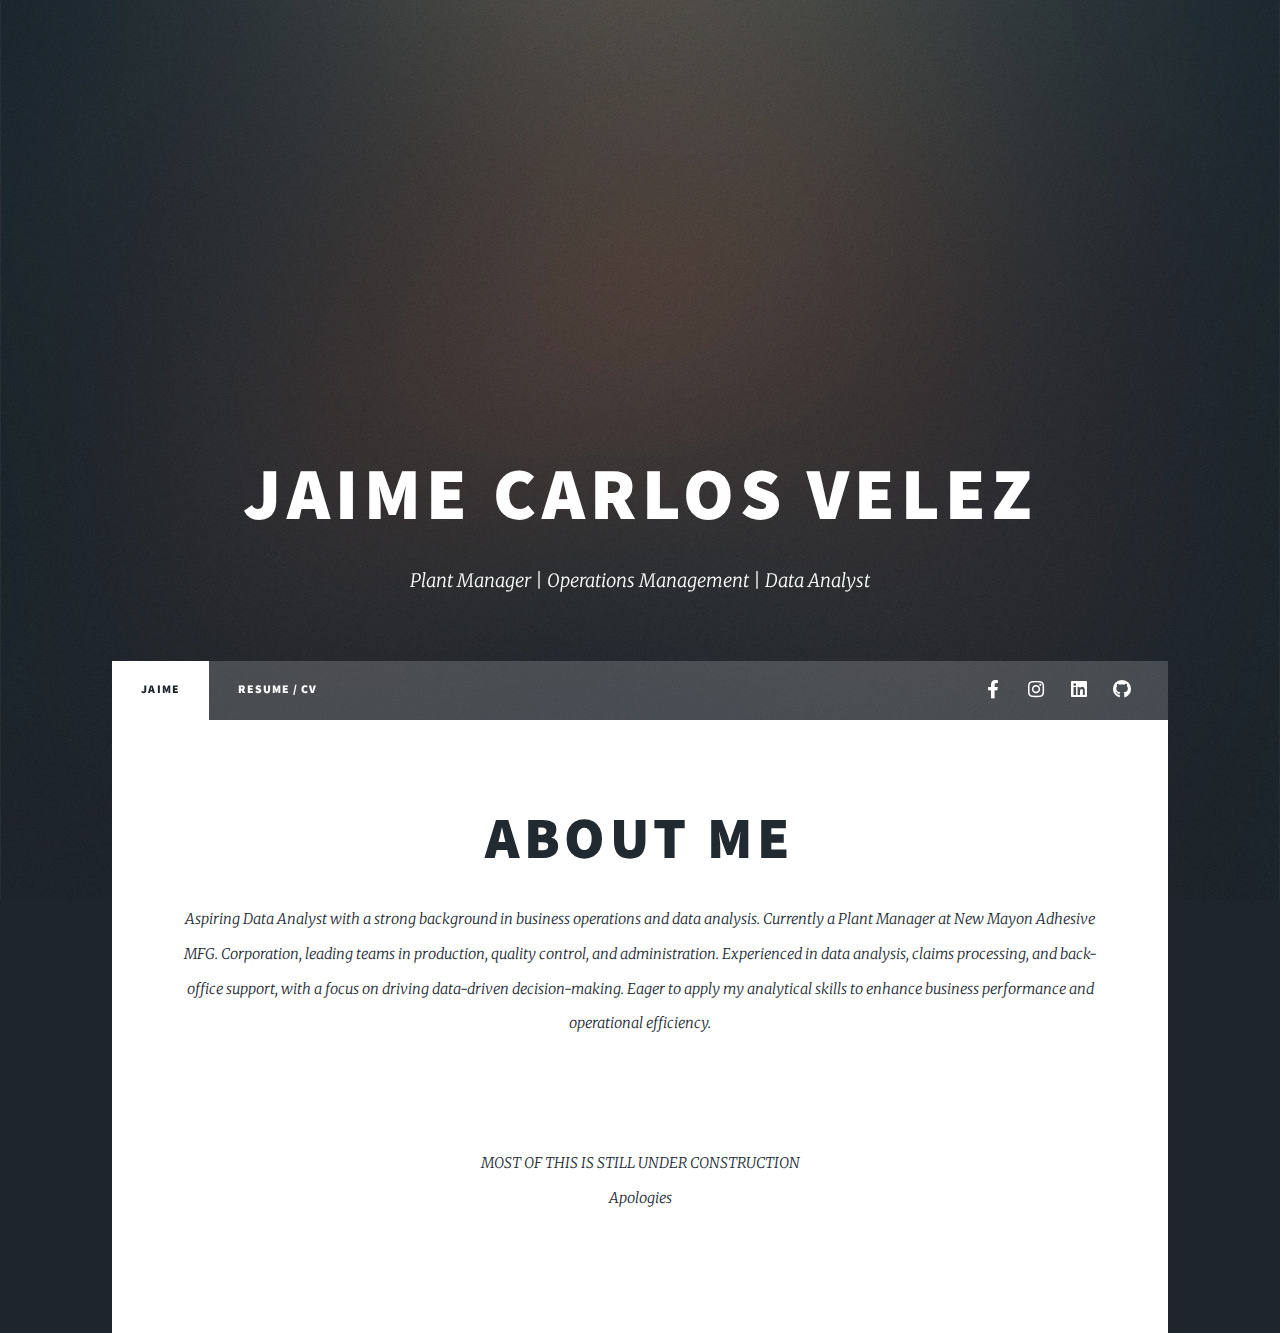
<file: index.html>
<!DOCTYPE HTML>
<!--
	Massively by HTML5 UP
	html5up.net | @ajlkn
	Free for personal and commercial use under the CCA 3.0 license (html5up.net/license)
-->
<html>
	<head>
		<title>VLZ.JC</title>
		<meta charset="utf-8" />
		<meta name="viewport" content="width=device-width, initial-scale=1, user-scalable=no" />
		<link rel="stylesheet" href="assets/css/main.css" />
		<noscript><link rel="stylesheet" href="assets/css/noscript.css" /></noscript>
	</head>
	<body class="is-preload">

		<!-- Wrapper -->
			<div id="wrapper" class="fade-in">
				<!-- Intro -->
					<div id="intro">
						<h1>Jaime Carlos Velez</h1>
						<p>Plant Manager | Operations Management | Data Analyst		
					</div>

				<!-- Header -->
					<header id="header">
						<a href="index.html" class="logo">VLZ.JC</a>
					</header>

				<!-- Nav -->
					<nav id="nav">
						<ul class="links">
							<li class="active"><a href="index.html">Jaime</a></li>
							<li><a href="resume.html">Resume / CV</a></li>
						</ul>
						<ul class="icons">
							<li><a href="https://www.facebook.com/vlzjaime/" target="_blank"class="icon brands fa-facebook-f"><span class="label">Facebook</span></a></li>
							<li><a href="https://www.instagram.com/vlz.jc/" target="_blank"class="icon brands fa-instagram"><span class="label">Instagram</span></a></li>
							<li><a href="https://www.linkedin.com/in/velezjc/" target="_blank"class="icon brands fa-linkedin"><span class="label">LinkedIn</span></a></li>
							<li><a href="https://github.com/vlzjc" target="_blank"class="icon brands fa-github"><span class="label">GitHub</span></a></li>
							</ul>
					</nav>
				<!-- Main -->
					<div id="main">

						<!-- Featured Post -->
							<article class="post featured">
								<header class="major">
									<h2><a href="#">ABOUT ME</a></h2>
									<p>Aspiring Data Analyst with a strong background in business operations and data analysis. Currently a Plant Manager at New Mayon Adhesive MFG. Corporation, leading teams in production, quality control, and administration. Experienced in data analysis, claims processing, and back-office support, with a focus on driving data-driven decision-making. Eager to apply my analytical skills to enhance business performance and operational efficiency.</br></br></br></br> MOST OF THIS IS STILL UNDER CONSTRUCTION</br>Apologies</p>
								</header>

			</div>

		<!-- Scripts -->
			<script src="assets/js/jquery.min.js"></script>
			<script src="assets/js/jquery.scrollex.min.js"></script>
			<script src="assets/js/jquery.scrolly.min.js"></script>
			<script src="assets/js/browser.min.js"></script>
			<script src="assets/js/breakpoints.min.js"></script>
			<script src="assets/js/util.js"></script>
			<script src="assets/js/main.js"></script>

	</body>
</html>
</file>
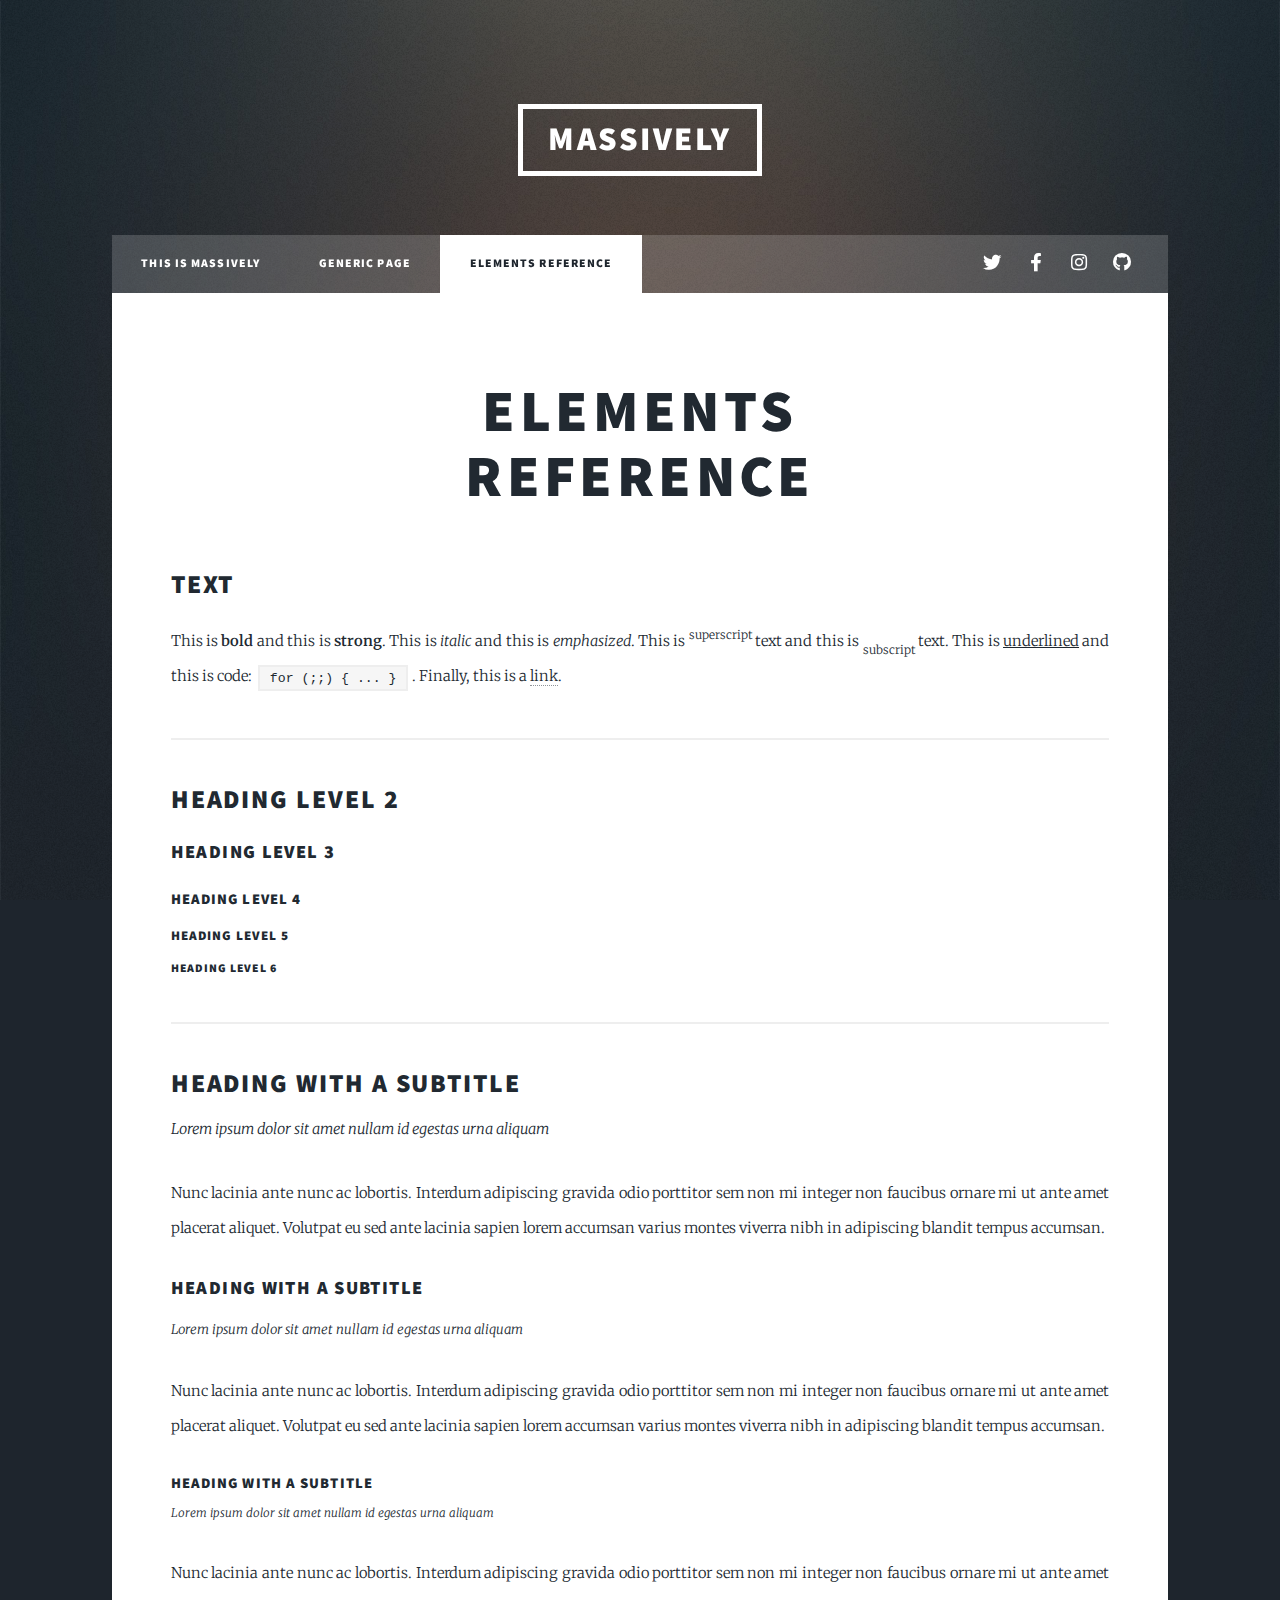
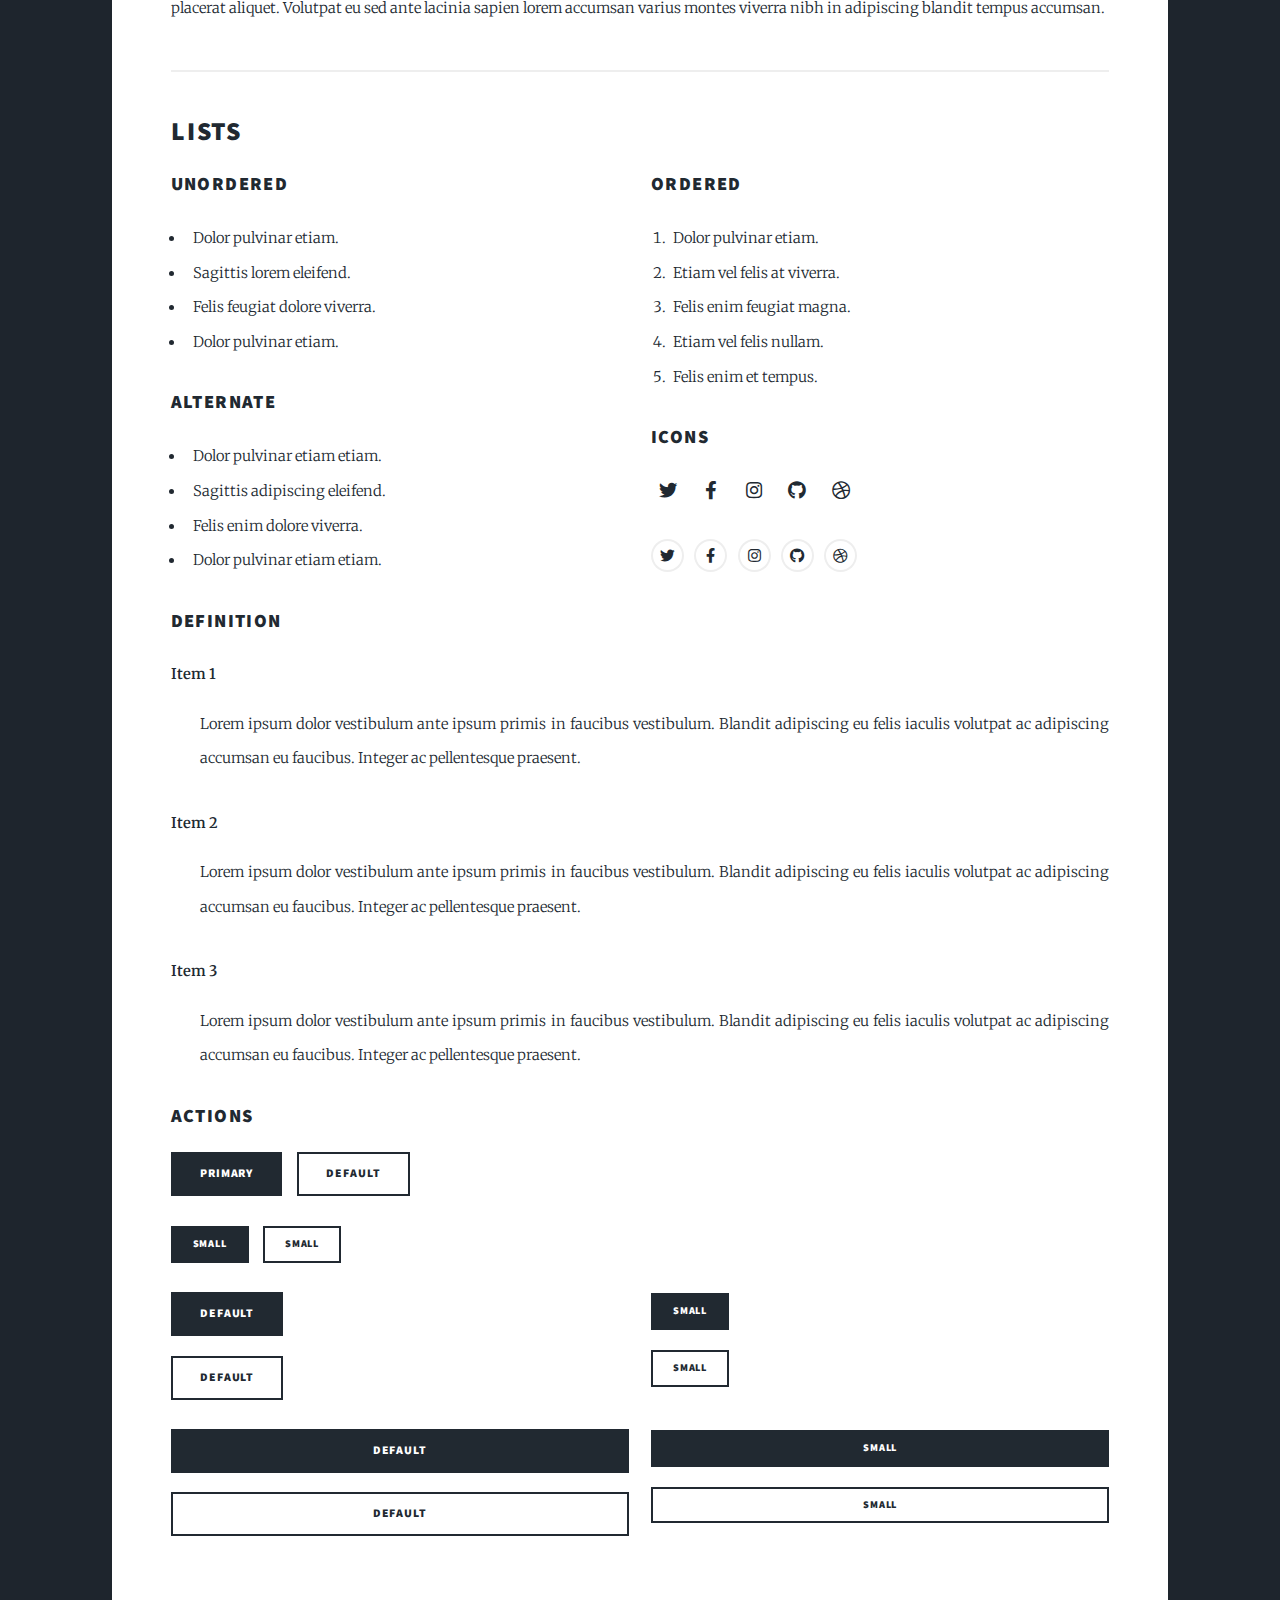
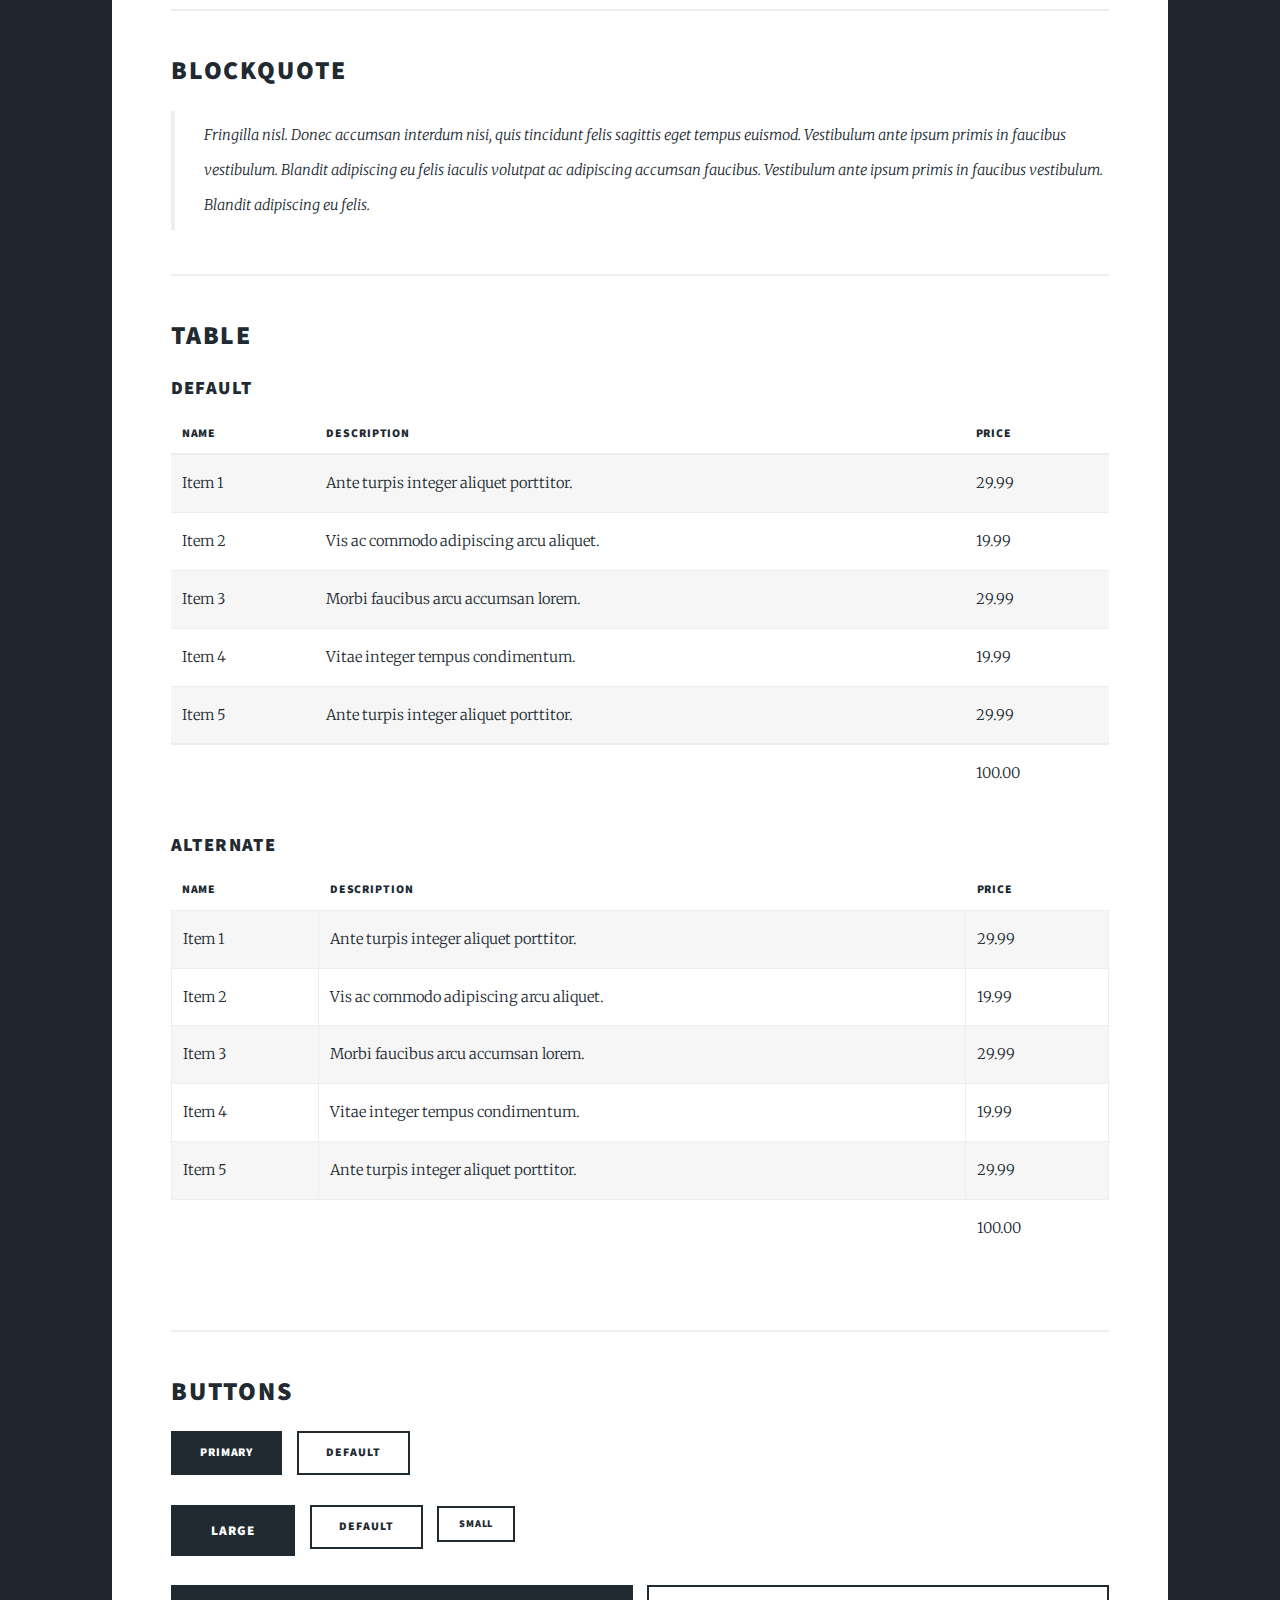
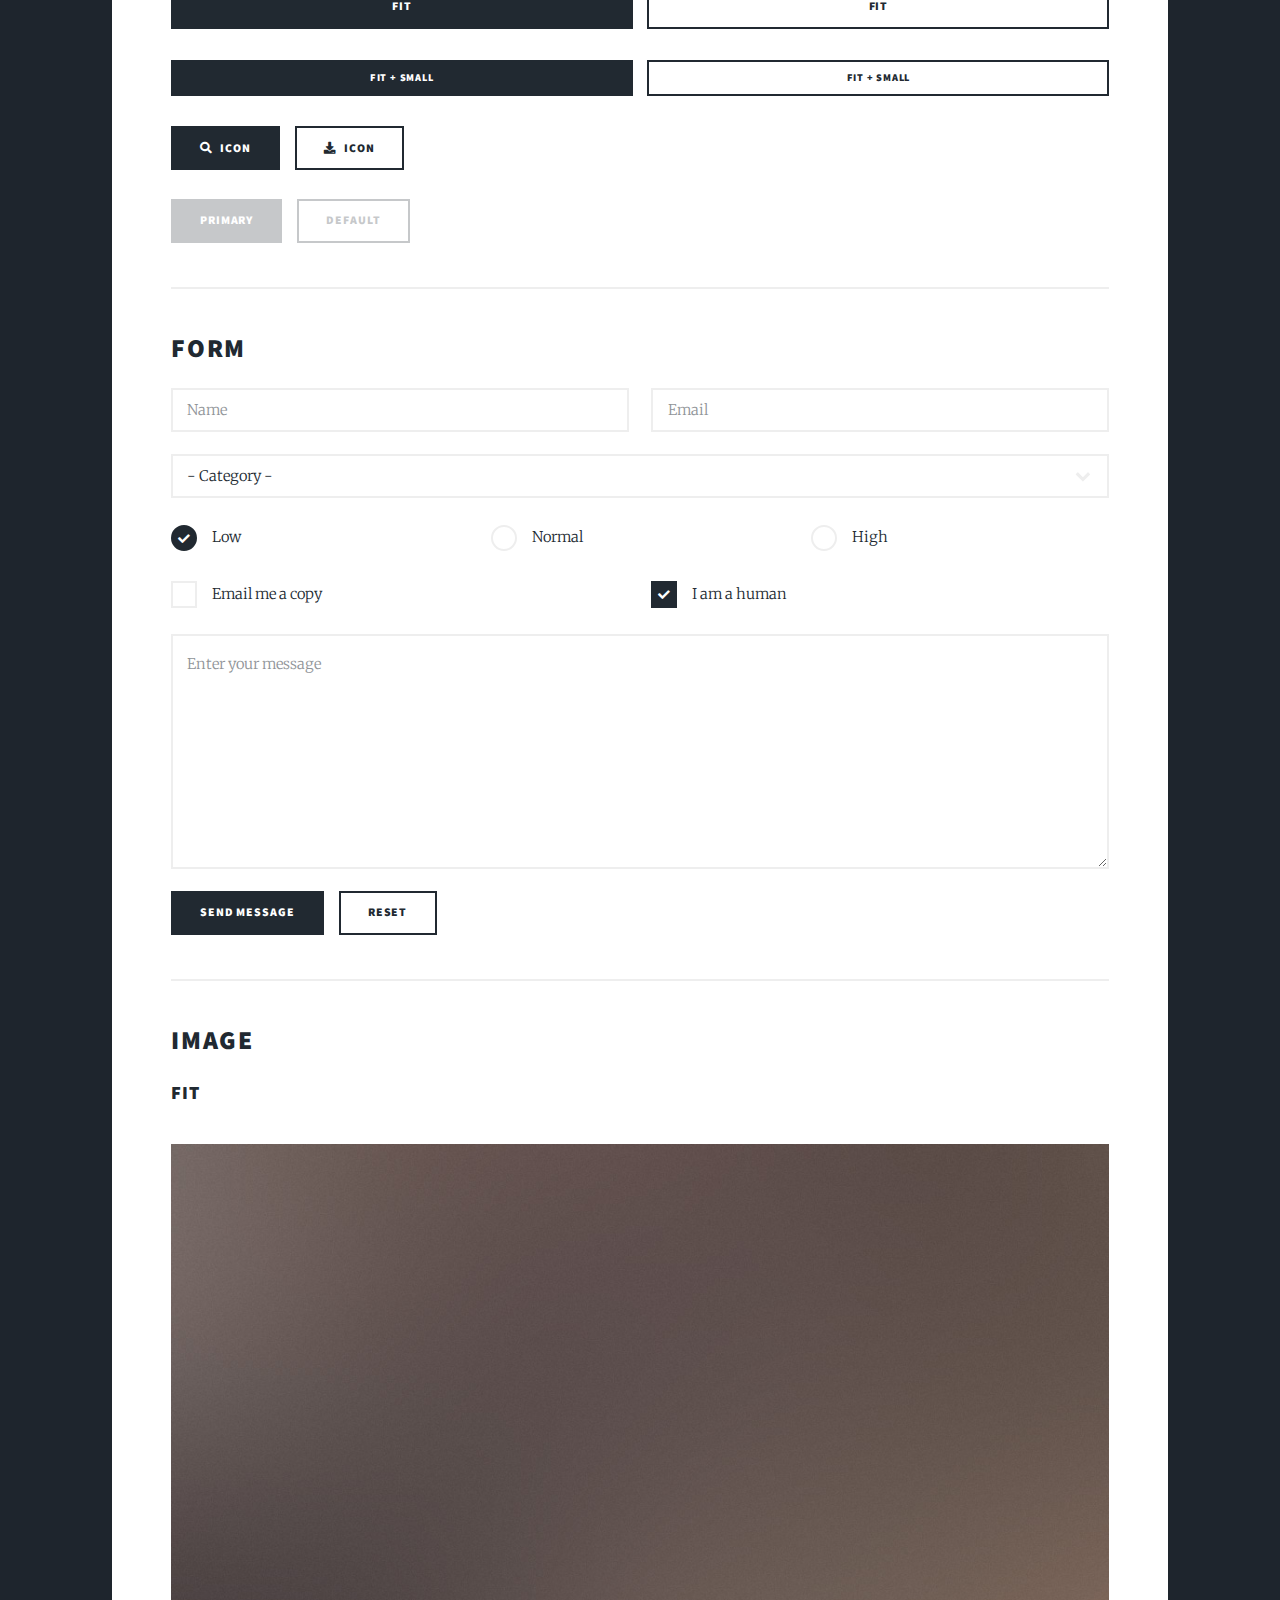
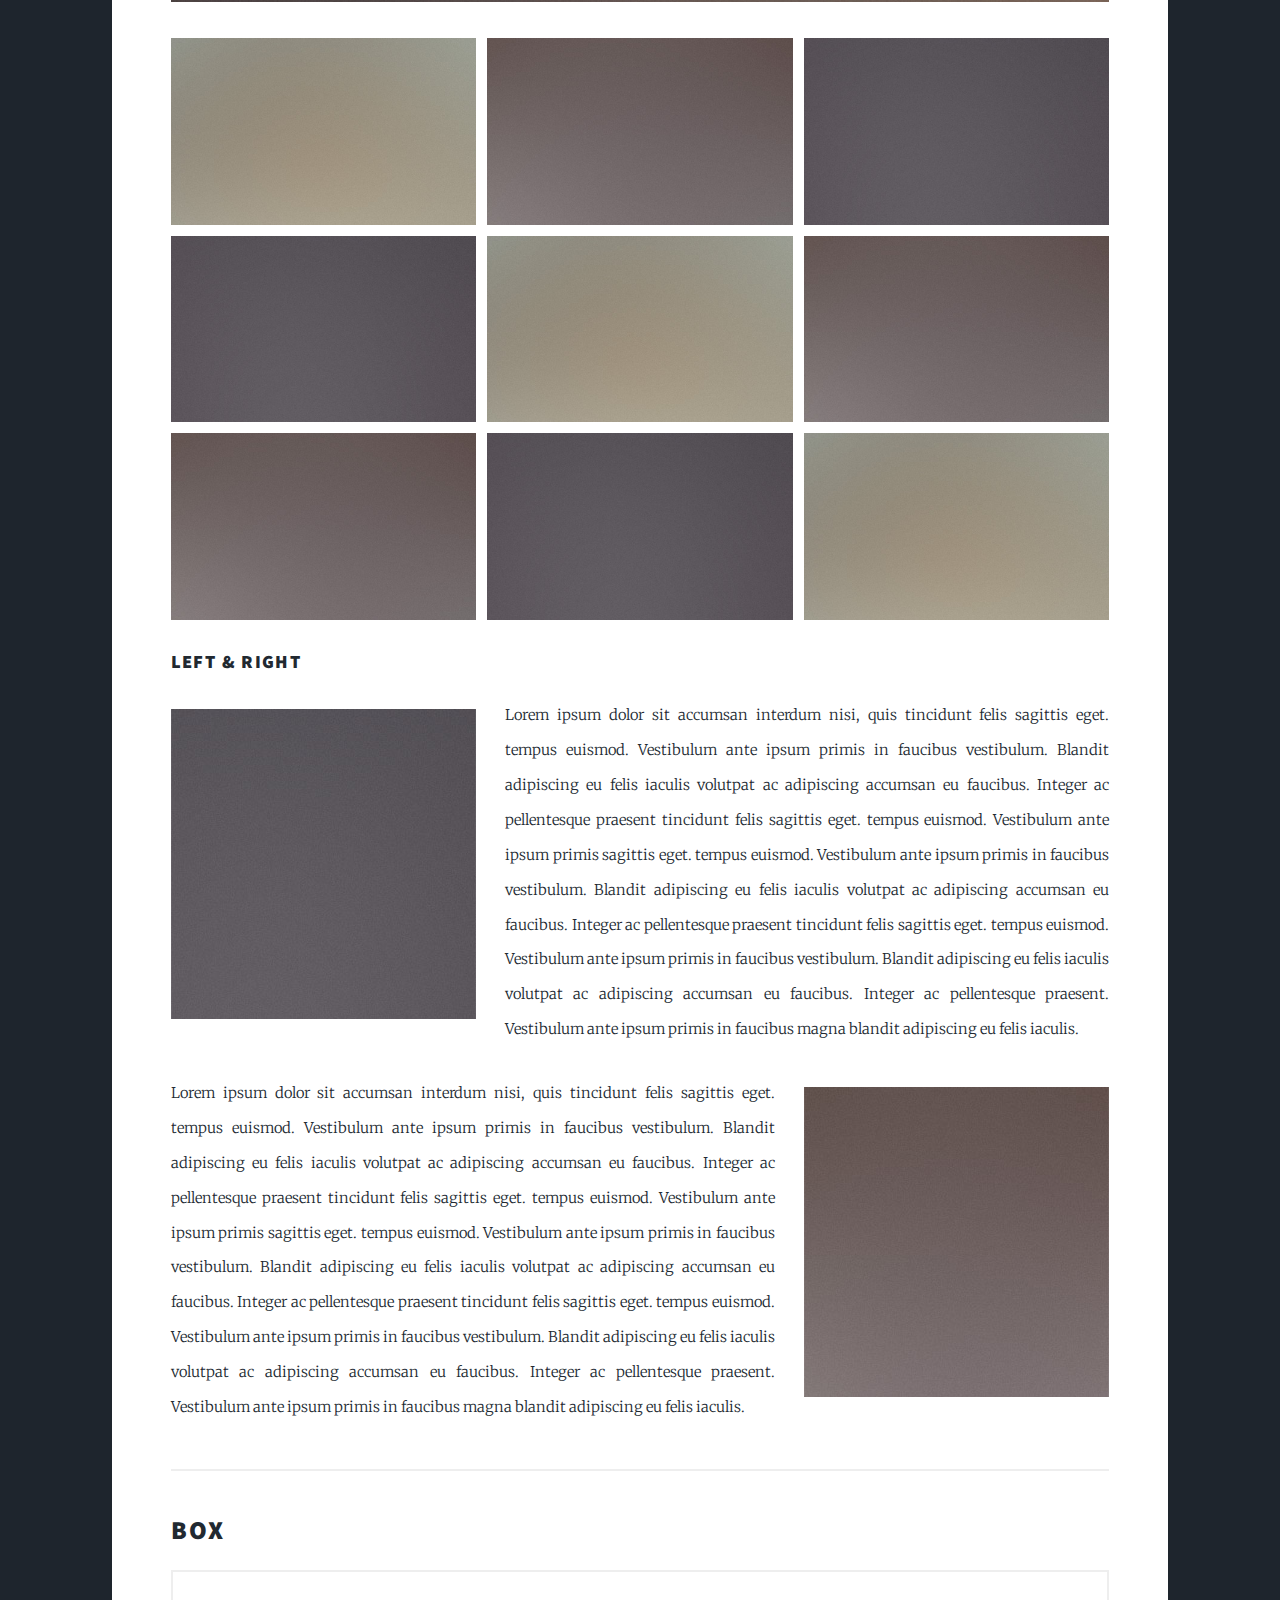
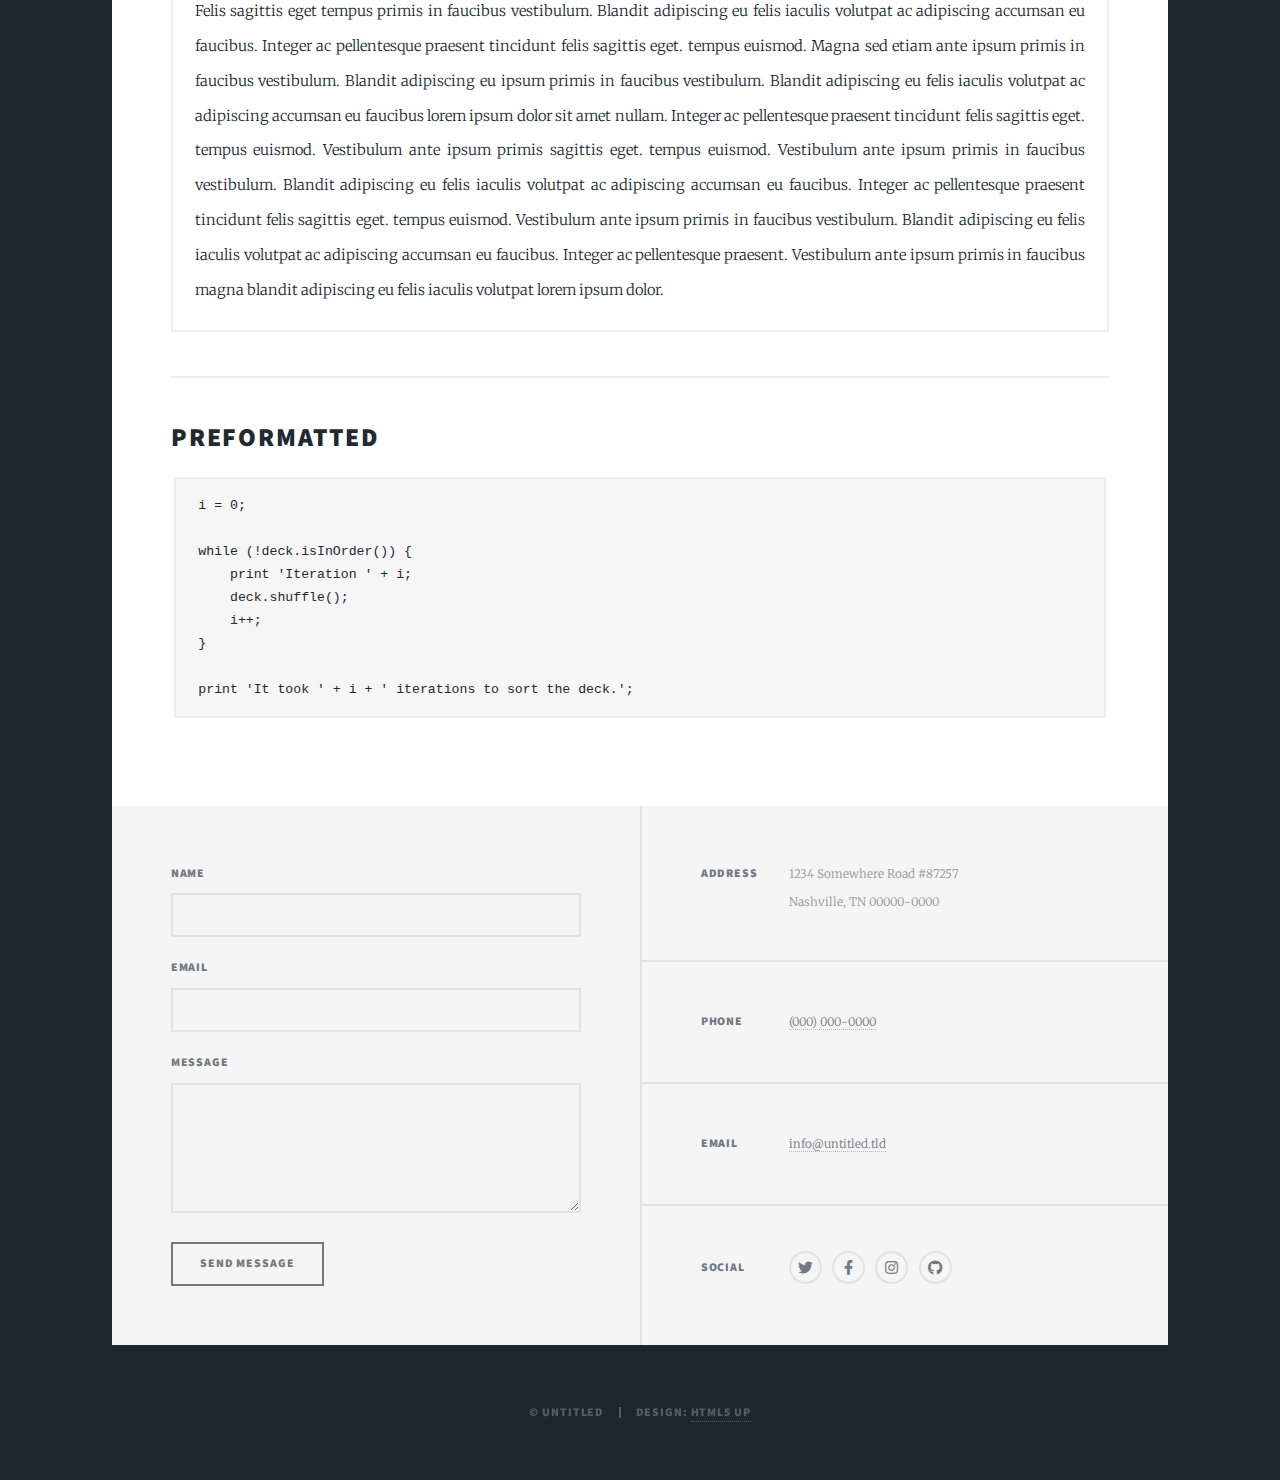
<file: elements.html>
<!DOCTYPE HTML>
<!--
	Massively by HTML5 UP
	html5up.net | @ajlkn
	Free for personal and commercial use under the CCA 3.0 license (html5up.net/license)
-->
<html>
	<head>
		<title>Elements Reference - Massively by HTML5 UP</title>
		<meta charset="utf-8" />
		<meta name="viewport" content="width=device-width, initial-scale=1, user-scalable=no" />
		<link rel="stylesheet" href="assets/css/main.css" />
		<noscript><link rel="stylesheet" href="assets/css/noscript.css" /></noscript>
	</head>
	<body class="is-preload">

		<!-- Wrapper -->
			<div id="wrapper">

				<!-- Header -->
					<header id="header">
						<a href="index.html" class="logo">Massively</a>
					</header>

				<!-- Nav -->
					<nav id="nav">
						<ul class="links">
							<li><a href="index.html">This is Massively</a></li>
							<li><a href="generic.html">Generic Page</a></li>
							<li class="active"><a href="elements.html">Elements Reference</a></li>
						</ul>
						<ul class="icons">
							<li><a href="#" class="icon brands fa-twitter"><span class="label">Twitter</span></a></li>
							<li><a href="#" class="icon brands fa-facebook-f"><span class="label">Facebook</span></a></li>
							<li><a href="#" class="icon brands fa-instagram"><span class="label">Instagram</span></a></li>
							<li><a href="#" class="icon brands fa-github"><span class="label">GitHub</span></a></li>
						</ul>
					</nav>

				<!-- Main -->
					<div id="main">

						<!-- Post -->
							<section class="post">
								<header class="major">
									<h1>Elements<br />
									Reference</h1>
								</header>

								<!-- Text stuff -->
									<h2>Text</h2>
									<p>This is <b>bold</b> and this is <strong>strong</strong>. This is <i>italic</i> and this is <em>emphasized</em>.
									This is <sup>superscript</sup> text and this is <sub>subscript</sub> text.
									This is <u>underlined</u> and this is code: <code>for (;;) { ... }</code>.
									Finally, this is a <a href="#">link</a>.</p>
									<hr />
									<h2>Heading Level 2</h2>
									<h3>Heading Level 3</h3>
									<h4>Heading Level 4</h4>
									<h5>Heading Level 5</h5>
									<h6>Heading Level 6</h6>
									<hr />
									<header>
										<h2>Heading with a Subtitle</h2>
										<p>Lorem ipsum dolor sit amet nullam id egestas urna aliquam</p>
									</header>
									<p>Nunc lacinia ante nunc ac lobortis. Interdum adipiscing gravida odio porttitor sem non mi integer non faucibus ornare mi ut ante amet placerat aliquet. Volutpat eu sed ante lacinia sapien lorem accumsan varius montes viverra nibh in adipiscing blandit tempus accumsan.</p>
									<header>
										<h3>Heading with a Subtitle</h3>
										<p>Lorem ipsum dolor sit amet nullam id egestas urna aliquam</p>
									</header>
									<p>Nunc lacinia ante nunc ac lobortis. Interdum adipiscing gravida odio porttitor sem non mi integer non faucibus ornare mi ut ante amet placerat aliquet. Volutpat eu sed ante lacinia sapien lorem accumsan varius montes viverra nibh in adipiscing blandit tempus accumsan.</p>
									<header>
										<h4>Heading with a Subtitle</h4>
										<p>Lorem ipsum dolor sit amet nullam id egestas urna aliquam</p>
									</header>
									<p>Nunc lacinia ante nunc ac lobortis. Interdum adipiscing gravida odio porttitor sem non mi integer non faucibus ornare mi ut ante amet placerat aliquet. Volutpat eu sed ante lacinia sapien lorem accumsan varius montes viverra nibh in adipiscing blandit tempus accumsan.</p>

									<hr />

								<!-- Lists -->
									<h2>Lists</h2>
									<div class="row">
										<div class="col-6 col-12-small">

											<h3>Unordered</h3>
											<ul>
												<li>Dolor pulvinar etiam.</li>
												<li>Sagittis lorem eleifend.</li>
												<li>Felis feugiat dolore viverra.</li>
												<li>Dolor pulvinar etiam.</li>
											</ul>

											<h3>Alternate</h3>
											<ul class="alt">
												<li>Dolor pulvinar etiam etiam.</li>
												<li>Sagittis adipiscing eleifend.</li>
												<li>Felis enim dolore viverra.</li>
												<li>Dolor pulvinar etiam etiam.</li>
											</ul>

										</div>
										<div class="col-6 col-12-small">

											<h3>Ordered</h3>
											<ol>
												<li>Dolor pulvinar etiam.</li>
												<li>Etiam vel felis at viverra.</li>
												<li>Felis enim feugiat magna.</li>
												<li>Etiam vel felis nullam.</li>
												<li>Felis enim et tempus.</li>
											</ol>

											<h3>Icons</h3>
											<ul class="icons">
												<li><a href="#" class="icon brands fa-twitter"><span class="label">Twitter</span></a></li>
												<li><a href="#" class="icon brands fa-facebook-f"><span class="label">Facebook</span></a></li>
												<li><a href="#" class="icon brands fa-instagram"><span class="label">Instagram</span></a></li>
												<li><a href="#" class="icon brands fa-github"><span class="label">Github</span></a></li>
												<li><a href="#" class="icon brands fa-dribbble"><span class="label">Dribbble</span></a></li>
											</ul>
											<ul class="icons alt">
												<li><a href="#" class="icon brands alt fa-twitter"><span class="label">Twitter</span></a></li>
												<li><a href="#" class="icon brands alt fa-facebook-f"><span class="label">Facebook</span></a></li>
												<li><a href="#" class="icon brands alt fa-instagram"><span class="label">Instagram</span></a></li>
												<li><a href="#" class="icon brands alt fa-github"><span class="label">Github</span></a></li>
												<li><a href="#" class="icon brands alt fa-dribbble"><span class="label">Dribbble</span></a></li>
											</ul>

										</div>
									</div>
									<h3>Definition</h3>
									<dl>
										<dt>Item 1</dt>
										<dd>
											<p>Lorem ipsum dolor vestibulum ante ipsum primis in faucibus vestibulum. Blandit adipiscing eu felis iaculis volutpat ac adipiscing accumsan eu faucibus. Integer ac pellentesque praesent.</p>
										</dd>
										<dt>Item 2</dt>
										<dd>
											<p>Lorem ipsum dolor vestibulum ante ipsum primis in faucibus vestibulum. Blandit adipiscing eu felis iaculis volutpat ac adipiscing accumsan eu faucibus. Integer ac pellentesque praesent.</p>
										</dd>
										<dt>Item 3</dt>
										<dd>
											<p>Lorem ipsum dolor vestibulum ante ipsum primis in faucibus vestibulum. Blandit adipiscing eu felis iaculis volutpat ac adipiscing accumsan eu faucibus. Integer ac pellentesque praesent.</p>
										</dd>
									</dl>

									<h3>Actions</h3>
									<ul class="actions">
										<li><a href="#" class="button primary">Primary</a></li>
										<li><a href="#" class="button">Default</a></li>
									</ul>
									<ul class="actions small">
										<li><a href="#" class="button primary small">Small</a></li>
										<li><a href="#" class="button small">Small</a></li>
									</ul>
									<div class="row">
										<div class="col-6 col-12-small">
											<ul class="actions stacked">
												<li><a href="#" class="button primary">Default</a></li>
												<li><a href="#" class="button">Default</a></li>
											</ul>
										</div>
										<div class="col-6 col-12-small">
											<ul class="actions stacked">
												<li><a href="#" class="button primary small">Small</a></li>
												<li><a href="#" class="button small">Small</a></li>
											</ul>
										</div>
									</div>
									<div class="row">
										<div class="col-6 col-12-small">
											<ul class="actions stacked">
												<li><a href="#" class="button primary fit">Default</a></li>
												<li><a href="#" class="button fit">Default</a></li>
											</ul>
										</div>
										<div class="col-6 col-12-small">
											<ul class="actions stacked">
												<li><a href="#" class="button primary small fit">Small</a></li>
												<li><a href="#" class="button small fit">Small</a></li>
											</ul>
										</div>
									</div>

									<hr />

								<!-- Blockquote -->
									<h2>Blockquote</h2>
									<blockquote>Fringilla nisl. Donec accumsan interdum nisi, quis tincidunt felis sagittis eget tempus euismod. Vestibulum ante ipsum primis in faucibus vestibulum. Blandit adipiscing eu felis iaculis volutpat ac adipiscing accumsan faucibus. Vestibulum ante ipsum primis in faucibus vestibulum. Blandit adipiscing eu felis.</blockquote>

									<hr />

								<!-- Table -->
									<h2>Table</h2>

									<h3>Default</h3>
									<div class="table-wrapper">
										<table>
											<thead>
												<tr>
													<th>Name</th>
													<th>Description</th>
													<th>Price</th>
												</tr>
											</thead>
											<tbody>
												<tr>
													<td>Item 1</td>
													<td>Ante turpis integer aliquet porttitor.</td>
													<td>29.99</td>
												</tr>
												<tr>
													<td>Item 2</td>
													<td>Vis ac commodo adipiscing arcu aliquet.</td>
													<td>19.99</td>
												</tr>
												<tr>
													<td>Item 3</td>
													<td> Morbi faucibus arcu accumsan lorem.</td>
													<td>29.99</td>
												</tr>
												<tr>
													<td>Item 4</td>
													<td>Vitae integer tempus condimentum.</td>
													<td>19.99</td>
												</tr>
												<tr>
													<td>Item 5</td>
													<td>Ante turpis integer aliquet porttitor.</td>
													<td>29.99</td>
												</tr>
											</tbody>
											<tfoot>
												<tr>
													<td colspan="2"></td>
													<td>100.00</td>
												</tr>
											</tfoot>
										</table>
									</div>

									<h3>Alternate</h3>
									<div class="table-wrapper">
										<table class="alt">
											<thead>
												<tr>
													<th>Name</th>
													<th>Description</th>
													<th>Price</th>
												</tr>
											</thead>
											<tbody>
												<tr>
													<td>Item 1</td>
													<td>Ante turpis integer aliquet porttitor.</td>
													<td>29.99</td>
												</tr>
												<tr>
													<td>Item 2</td>
													<td>Vis ac commodo adipiscing arcu aliquet.</td>
													<td>19.99</td>
												</tr>
												<tr>
													<td>Item 3</td>
													<td> Morbi faucibus arcu accumsan lorem.</td>
													<td>29.99</td>
												</tr>
												<tr>
													<td>Item 4</td>
													<td>Vitae integer tempus condimentum.</td>
													<td>19.99</td>
												</tr>
												<tr>
													<td>Item 5</td>
													<td>Ante turpis integer aliquet porttitor.</td>
													<td>29.99</td>
												</tr>
											</tbody>
											<tfoot>
												<tr>
													<td colspan="2"></td>
													<td>100.00</td>
												</tr>
											</tfoot>
										</table>
									</div>

									<hr />

								<!-- Buttons -->
									<h2>Buttons</h2>
									<ul class="actions">
										<li><a href="#" class="button primary">Primary</a></li>
										<li><a href="#" class="button">Default</a></li>
									</ul>
									<ul class="actions">
										<li><a href="#" class="button primary large">Large</a></li>
										<li><a href="#" class="button">Default</a></li>
										<li><a href="#" class="button small">Small</a></li>
									</ul>
									<ul class="actions fit">
										<li><a href="#" class="button primary fit">Fit</a></li>
										<li><a href="#" class="button fit">Fit</a></li>
									</ul>
									<ul class="actions fit small">
										<li><a href="#" class="button primary fit small">Fit + Small</a></li>
										<li><a href="#" class="button fit small">Fit + Small</a></li>
									</ul>
									<ul class="actions">
										<li><a href="#" class="button primary icon solid fa-search">Icon</a></li>
										<li><a href="#" class="button icon solid fa-download">Icon</a></li>
									</ul>
									<ul class="actions">
										<li><span class="button primary disabled">Primary</span></li>
										<li><span class="button disabled">Default</span></li>
									</ul>

									<hr />

								<!-- Form -->
									<h2>Form</h2>

									<form method="post" action="#">
										<div class="row gtr-uniform">
											<div class="col-6 col-12-xsmall">
												<input type="text" name="demo-name" id="demo-name" value="" placeholder="Name" />
											</div>
											<div class="col-6 col-12-xsmall">
												<input type="email" name="demo-email" id="demo-email" value="" placeholder="Email" />
											</div>
											<!-- Break -->
											<div class="col-12">
												<select name="demo-category" id="demo-category">
													<option value="">- Category -</option>
													<option value="1">Manufacturing</option>
													<option value="1">Shipping</option>
													<option value="1">Administration</option>
													<option value="1">Human Resources</option>
												</select>
											</div>
											<!-- Break -->
											<div class="col-4 col-12-small">
												<input type="radio" id="demo-priority-low" name="demo-priority" checked>
												<label for="demo-priority-low">Low</label>
											</div>
											<div class="col-4 col-12-small">
												<input type="radio" id="demo-priority-normal" name="demo-priority">
												<label for="demo-priority-normal">Normal</label>
											</div>
											<div class="col-4 col-12-small">
												<input type="radio" id="demo-priority-high" name="demo-priority">
												<label for="demo-priority-high">High</label>
											</div>
											<!-- Break -->
											<div class="col-6 col-12-small">
												<input type="checkbox" id="demo-copy" name="demo-copy">
												<label for="demo-copy">Email me a copy</label>
											</div>
											<div class="col-6 col-12-small">
												<input type="checkbox" id="demo-human" name="demo-human" checked>
												<label for="demo-human">I am a human</label>
											</div>
											<!-- Break -->
											<div class="col-12">
												<textarea name="demo-message" id="demo-message" placeholder="Enter your message" rows="6"></textarea>
											</div>
											<!-- Break -->
											<div class="col-12">
												<ul class="actions">
													<li><input type="submit" value="Send Message" class="primary" /></li>
													<li><input type="reset" value="Reset" /></li>
												</ul>
											</div>
										</div>
									</form>

									<hr />

								<!-- Image -->
									<h2>Image</h2>

									<h3>Fit</h3>
									<span class="image fit"><img src="images/pic01.jpg" alt="" /></span>
									<div class="box alt">
										<div class="row gtr-50 gtr-uniform">
											<div class="col-4"><span class="image fit"><img src="images/pic02.jpg" alt="" /></span></div>
											<div class="col-4"><span class="image fit"><img src="images/pic03.jpg" alt="" /></span></div>
											<div class="col-4"><span class="image fit"><img src="images/pic04.jpg" alt="" /></span></div>
											<!-- Break -->
											<div class="col-4"><span class="image fit"><img src="images/pic04.jpg" alt="" /></span></div>
											<div class="col-4"><span class="image fit"><img src="images/pic02.jpg" alt="" /></span></div>
											<div class="col-4"><span class="image fit"><img src="images/pic03.jpg" alt="" /></span></div>
											<!-- Break -->
											<div class="col-4"><span class="image fit"><img src="images/pic03.jpg" alt="" /></span></div>
											<div class="col-4"><span class="image fit"><img src="images/pic04.jpg" alt="" /></span></div>
											<div class="col-4"><span class="image fit"><img src="images/pic02.jpg" alt="" /></span></div>
										</div>
									</div>

									<h3>Left &amp; Right</h3>
									<p><span class="image left"><img src="images/pic08.jpg" alt="" /></span>Lorem ipsum dolor sit accumsan interdum nisi, quis tincidunt felis sagittis eget. tempus euismod. Vestibulum ante ipsum primis in faucibus vestibulum. Blandit adipiscing eu felis iaculis volutpat ac adipiscing accumsan eu faucibus. Integer ac pellentesque praesent tincidunt felis sagittis eget. tempus euismod. Vestibulum ante ipsum primis sagittis eget. tempus euismod. Vestibulum ante ipsum primis in faucibus vestibulum. Blandit adipiscing eu felis iaculis volutpat ac adipiscing accumsan eu faucibus. Integer ac pellentesque praesent tincidunt felis sagittis eget. tempus euismod. Vestibulum ante ipsum primis in faucibus vestibulum. Blandit adipiscing eu felis iaculis volutpat ac adipiscing accumsan eu faucibus. Integer ac pellentesque praesent. Vestibulum ante ipsum primis in faucibus magna blandit adipiscing eu felis iaculis.</p>
									<p><span class="image right"><img src="images/pic09.jpg" alt="" /></span>Lorem ipsum dolor sit accumsan interdum nisi, quis tincidunt felis sagittis eget. tempus euismod. Vestibulum ante ipsum primis in faucibus vestibulum. Blandit adipiscing eu felis iaculis volutpat ac adipiscing accumsan eu faucibus. Integer ac pellentesque praesent tincidunt felis sagittis eget. tempus euismod. Vestibulum ante ipsum primis sagittis eget. tempus euismod. Vestibulum ante ipsum primis in faucibus vestibulum. Blandit adipiscing eu felis iaculis volutpat ac adipiscing accumsan eu faucibus. Integer ac pellentesque praesent tincidunt felis sagittis eget. tempus euismod. Vestibulum ante ipsum primis in faucibus vestibulum. Blandit adipiscing eu felis iaculis volutpat ac adipiscing accumsan eu faucibus. Integer ac pellentesque praesent. Vestibulum ante ipsum primis in faucibus magna blandit adipiscing eu felis iaculis.</p>

									<hr />

								<!-- Box -->
									<h2>Box</h2>
									<div class="box">
										<p>Felis sagittis eget tempus primis in faucibus vestibulum. Blandit adipiscing eu felis iaculis volutpat ac adipiscing accumsan eu faucibus. Integer ac pellentesque praesent tincidunt felis sagittis eget. tempus euismod. Magna sed etiam ante ipsum primis in faucibus vestibulum. Blandit adipiscing eu ipsum primis in faucibus vestibulum. Blandit adipiscing eu felis iaculis volutpat ac adipiscing accumsan eu faucibus lorem ipsum dolor sit amet nullam. Integer ac pellentesque praesent tincidunt felis sagittis eget. tempus euismod. Vestibulum ante ipsum primis sagittis eget. tempus euismod. Vestibulum ante ipsum primis in faucibus vestibulum. Blandit adipiscing eu felis iaculis volutpat ac adipiscing accumsan eu faucibus. Integer ac pellentesque praesent tincidunt felis sagittis eget. tempus euismod. Vestibulum ante ipsum primis in faucibus vestibulum. Blandit adipiscing eu felis iaculis volutpat ac adipiscing accumsan eu faucibus. Integer ac pellentesque praesent. Vestibulum ante ipsum primis in faucibus magna blandit adipiscing eu felis iaculis volutpat lorem ipsum dolor.</p>
									</div>

									<hr />

								<!-- Preformatted Code -->
									<h2>Preformatted</h2>
									<pre><code>i = 0;

while (!deck.isInOrder()) {
    print 'Iteration ' + i;
    deck.shuffle();
    i++;
}

print 'It took ' + i + ' iterations to sort the deck.';
</code></pre>

							</section>

					</div>

				<!-- Footer -->
					<footer id="footer">
						<section>
							<form method="post" action="#">
								<div class="fields">
									<div class="field">
										<label for="name">Name</label>
										<input type="text" name="name" id="name" />
									</div>
									<div class="field">
										<label for="email">Email</label>
										<input type="text" name="email" id="email" />
									</div>
									<div class="field">
										<label for="message">Message</label>
										<textarea name="message" id="message" rows="3"></textarea>
									</div>
								</div>
								<ul class="actions">
									<li><input type="submit" value="Send Message" /></li>
								</ul>
							</form>
						</section>
						<section class="split contact">
							<section class="alt">
								<h3>Address</h3>
								<p>1234 Somewhere Road #87257<br />
								Nashville, TN 00000-0000</p>
							</section>
							<section>
								<h3>Phone</h3>
								<p><a href="#">(000) 000-0000</a></p>
							</section>
							<section>
								<h3>Email</h3>
								<p><a href="#">info@untitled.tld</a></p>
							</section>
							<section>
								<h3>Social</h3>
								<ul class="icons alt">
									<li><a href="#" class="icon brands alt fa-twitter"><span class="label">Twitter</span></a></li>
									<li><a href="#" class="icon brands alt fa-facebook-f"><span class="label">Facebook</span></a></li>
									<li><a href="#" class="icon brands alt fa-instagram"><span class="label">Instagram</span></a></li>
									<li><a href="#" class="icon brands alt fa-github"><span class="label">GitHub</span></a></li>
								</ul>
							</section>
						</section>
					</footer>

				<!-- Copyright -->
					<div id="copyright">
						<ul><li>&copy; Untitled</li><li>Design: <a href="https://html5up.net">HTML5 UP</a></li></ul>
					</div>

			</div>

		<!-- Scripts -->
			<script src="assets/js/jquery.min.js"></script>
			<script src="assets/js/jquery.scrollex.min.js"></script>
			<script src="assets/js/jquery.scrolly.min.js"></script>
			<script src="assets/js/browser.min.js"></script>
			<script src="assets/js/breakpoints.min.js"></script>
			<script src="assets/js/util.js"></script>
			<script src="assets/js/main.js"></script>

	</body>
</html>
</file>
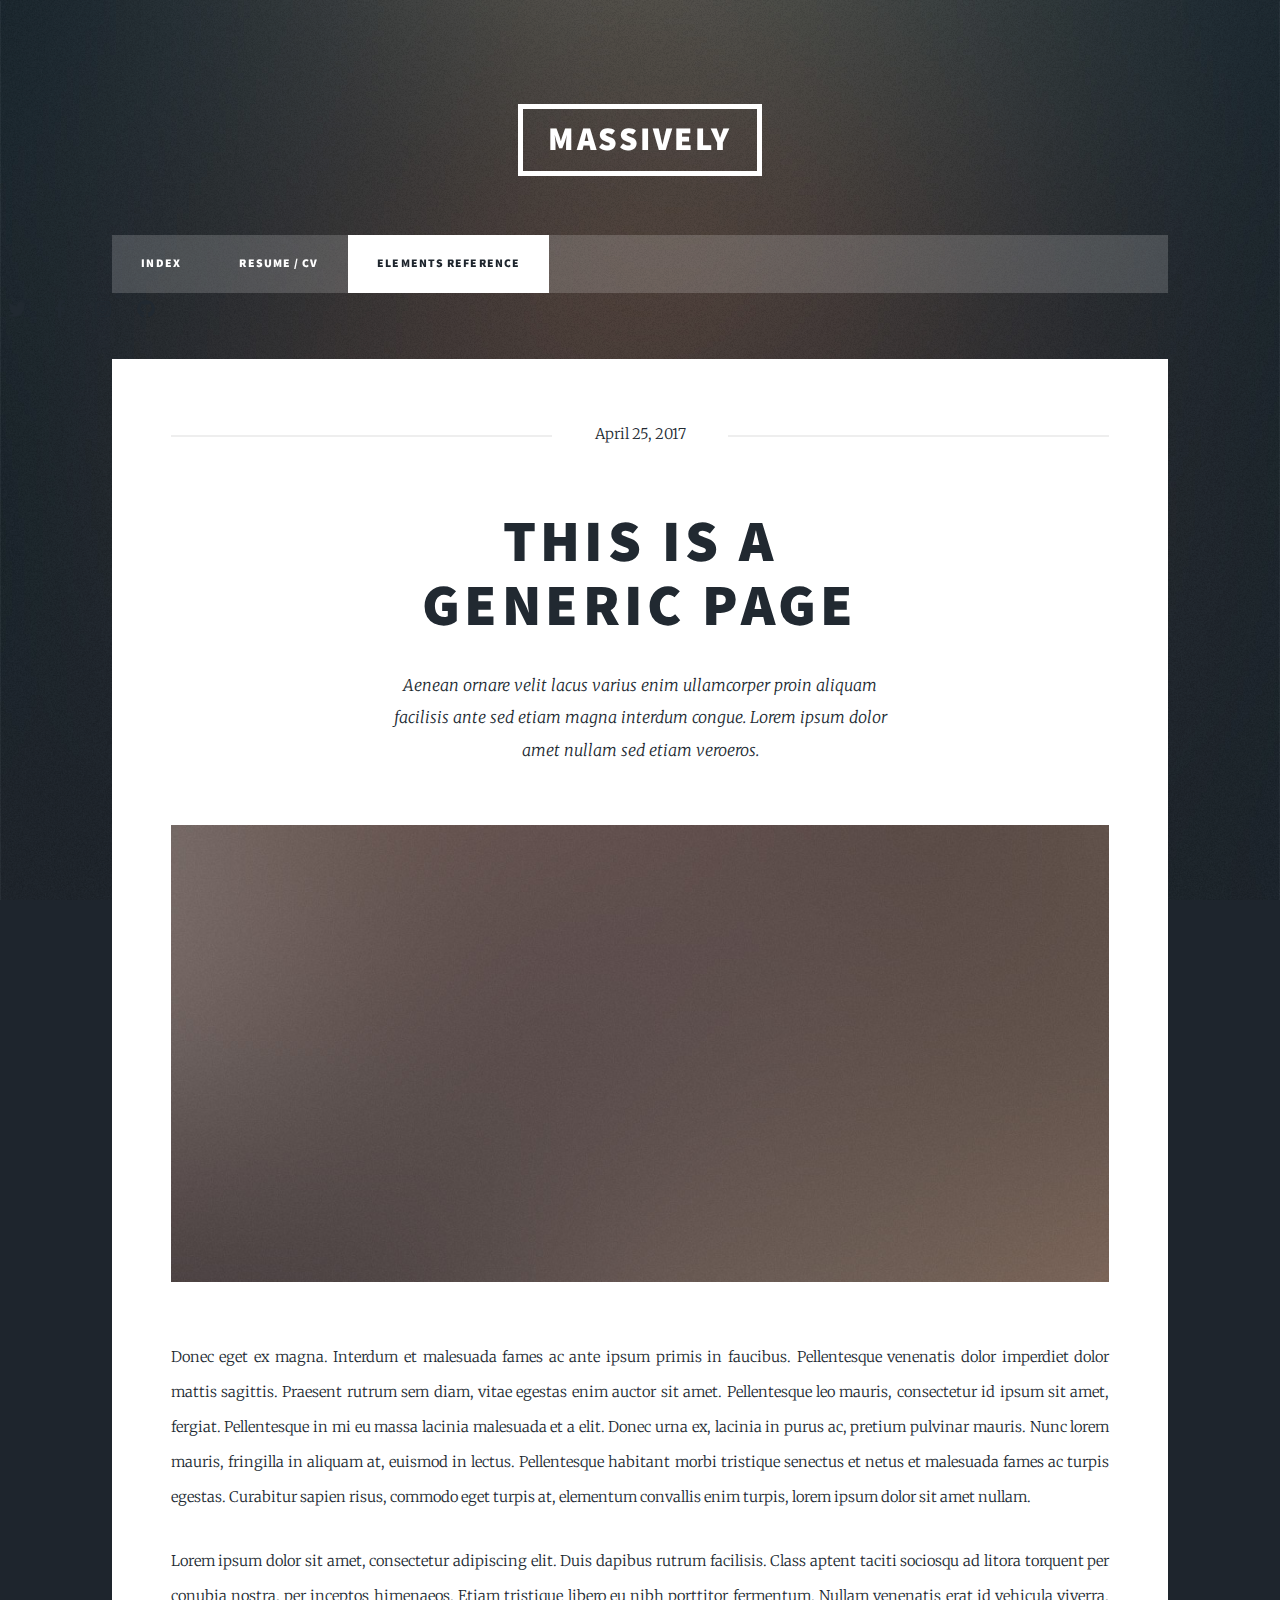
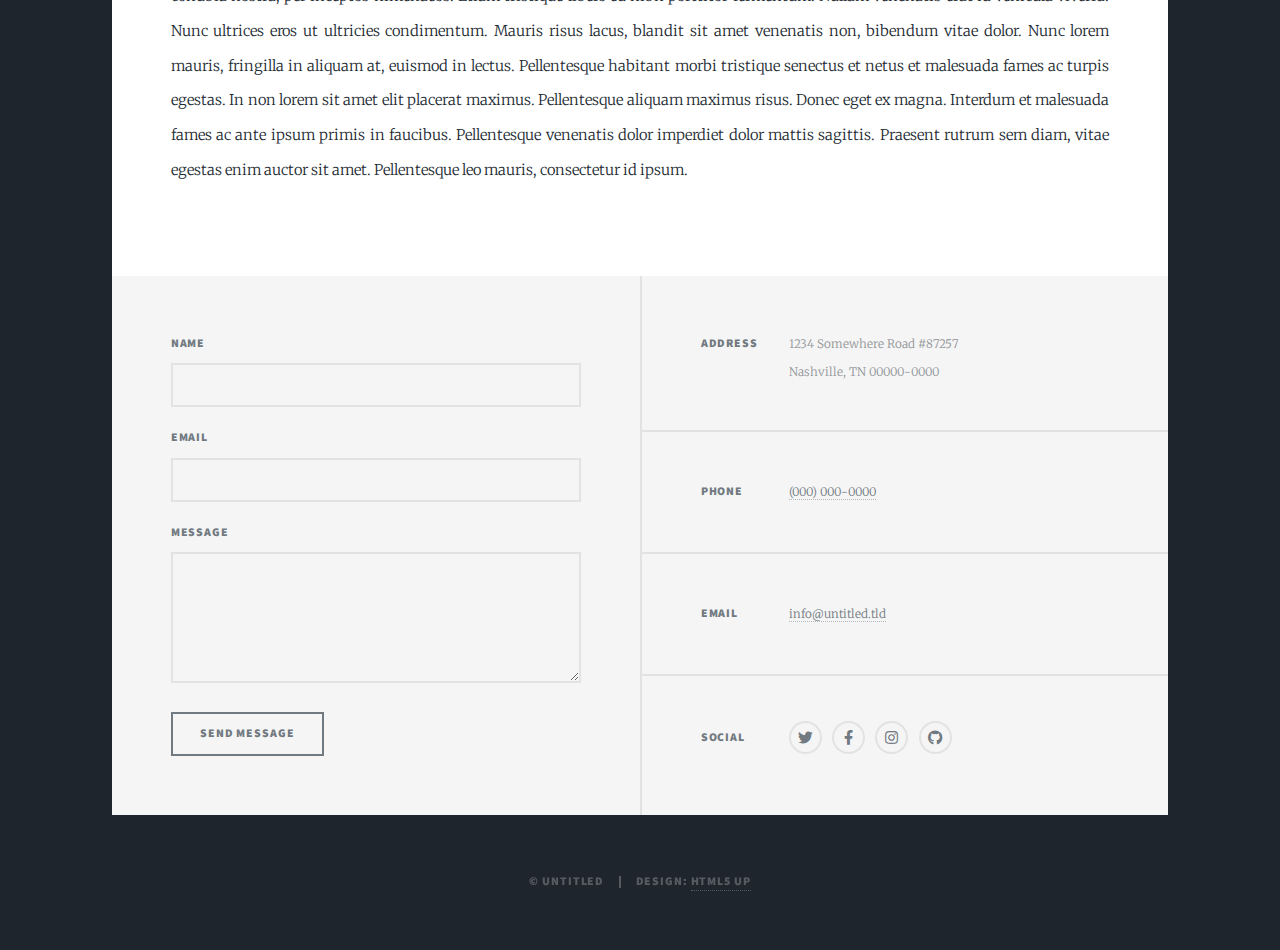
<file: generic.html>
<!DOCTYPE HTML>
<!--
	Massively by HTML5 UP
	html5up.net | @ajlkn
	Free for personal and commercial use under the CCA 3.0 license (html5up.net/license)
-->
<html>
	<head>
		<title>Generic Page - Massively by HTML5 UP</title>
		<meta charset="utf-8" />
		<meta name="viewport" content="width=device-width, initial-scale=1, user-scalable=no" />
		<link rel="stylesheet" href="assets/css/main.css" />
		<noscript><link rel="stylesheet" href="assets/css/noscript.css" /></noscript>
	</head>
	<body class="is-preload">

		<!-- Wrapper -->
			<div id="wrapper">

				<!-- Header -->
					<header id="header">
						<a href="index.html" class="logo">Massively</a>
					</header>

				<!-- Nav -->
					<nav id="nav">
						<ul class="links">
							<li><a href="index.html">Index</a></li>
							<li><a href="resume.html">Resume / CV</a></li>
							<li class="active"><a href="elements.html">Elements Reference</a></li>
						</ul>
						
					</nav>
						<ul class="icons">
							<li><a href="#" class="icon brands fa-twitter"><span class="label">Twitter</span></a></li>
							<li><a href="#" class="icon brands fa-facebook-f"><span class="label">Facebook</span></a></li>
							<li><a href="#" class="icon brands fa-instagram"><span class="label">Instagram</span></a></li>
							<li><a href="#" class="icon brands fa-github"><span class="label">GitHub</span></a></li>
						</ul>
					</nav>

				<!-- Main -->
					<div id="main">

						<!-- Post -->
							<section class="post">
								<header class="major">
									<span class="date">April 25, 2017</span>
									<h1>This is a<br />
									Generic Page</h1>
									<p>Aenean ornare velit lacus varius enim ullamcorper proin aliquam<br />
									facilisis ante sed etiam magna interdum congue. Lorem ipsum dolor<br />
									amet nullam sed etiam veroeros.</p>
								</header>
								<div class="image main"><img src="images/pic01.jpg" alt="" /></div>
								<p>Donec eget ex magna. Interdum et malesuada fames ac ante ipsum primis in faucibus. Pellentesque venenatis dolor imperdiet dolor mattis sagittis. Praesent rutrum sem diam, vitae egestas enim auctor sit amet. Pellentesque leo mauris, consectetur id ipsum sit amet, fergiat. Pellentesque in mi eu massa lacinia malesuada et a elit. Donec urna ex, lacinia in purus ac, pretium pulvinar mauris. Nunc lorem mauris, fringilla in aliquam at, euismod in lectus. Pellentesque habitant morbi tristique senectus et netus et malesuada fames ac turpis egestas. Curabitur sapien risus, commodo eget turpis at, elementum convallis enim turpis, lorem ipsum dolor sit amet nullam.</p>
								<p>Lorem ipsum dolor sit amet, consectetur adipiscing elit. Duis dapibus rutrum facilisis. Class aptent taciti sociosqu ad litora torquent per conubia nostra, per inceptos himenaeos. Etiam tristique libero eu nibh porttitor fermentum. Nullam venenatis erat id vehicula viverra. Nunc ultrices eros ut ultricies condimentum. Mauris risus lacus, blandit sit amet venenatis non, bibendum vitae dolor. Nunc lorem mauris, fringilla in aliquam at, euismod in lectus. Pellentesque habitant morbi tristique senectus et netus et malesuada fames ac turpis egestas. In non lorem sit amet elit placerat maximus. Pellentesque aliquam maximus risus. Donec eget ex magna. Interdum et malesuada fames ac ante ipsum primis in faucibus. Pellentesque venenatis dolor imperdiet dolor mattis sagittis. Praesent rutrum sem diam, vitae egestas enim auctor sit amet. Pellentesque leo mauris, consectetur id ipsum.</p>
							</section>

					</div>

				<!-- Footer -->
					<footer id="footer">
						<section>
							<form method="post" action="#">
								<div class="fields">
									<div class="field">
										<label for="name">Name</label>
										<input type="text" name="name" id="name" />
									</div>
									<div class="field">
										<label for="email">Email</label>
										<input type="text" name="email" id="email" />
									</div>
									<div class="field">
										<label for="message">Message</label>
										<textarea name="message" id="message" rows="3"></textarea>
									</div>
								</div>
								<ul class="actions">
									<li><input type="submit" value="Send Message" /></li>
								</ul>
							</form>
						</section>
						<section class="split contact">
							<section class="alt">
								<h3>Address</h3>
								<p>1234 Somewhere Road #87257<br />
								Nashville, TN 00000-0000</p>
							</section>
							<section>
								<h3>Phone</h3>
								<p><a href="#">(000) 000-0000</a></p>
							</section>
							<section>
								<h3>Email</h3>
								<p><a href="#">info@untitled.tld</a></p>
							</section>
							<section>
								<h3>Social</h3>
								<ul class="icons alt">
									<li><a href="#" class="icon brands alt fa-twitter"><span class="label">Twitter</span></a></li>
									<li><a href="#" class="icon brands alt fa-facebook-f"><span class="label">Facebook</span></a></li>
									<li><a href="#" class="icon brands alt fa-instagram"><span class="label">Instagram</span></a></li>
									<li><a href="#" class="icon brands alt fa-github"><span class="label">GitHub</span></a></li>
								</ul>
							</section>
						</section>
					</footer>

				<!-- Copyright -->
					<div id="copyright">
						<ul><li>&copy; Untitled</li><li>Design: <a href="https://html5up.net">HTML5 UP</a></li></ul>
					</div>

			</div>

		<!-- Scripts -->
			<script src="assets/js/jquery.min.js"></script>
			<script src="assets/js/jquery.scrollex.min.js"></script>
			<script src="assets/js/jquery.scrolly.min.js"></script>
			<script src="assets/js/browser.min.js"></script>
			<script src="assets/js/breakpoints.min.js"></script>
			<script src="assets/js/util.js"></script>
			<script src="assets/js/main.js"></script>

	</body>
</html>
</file>
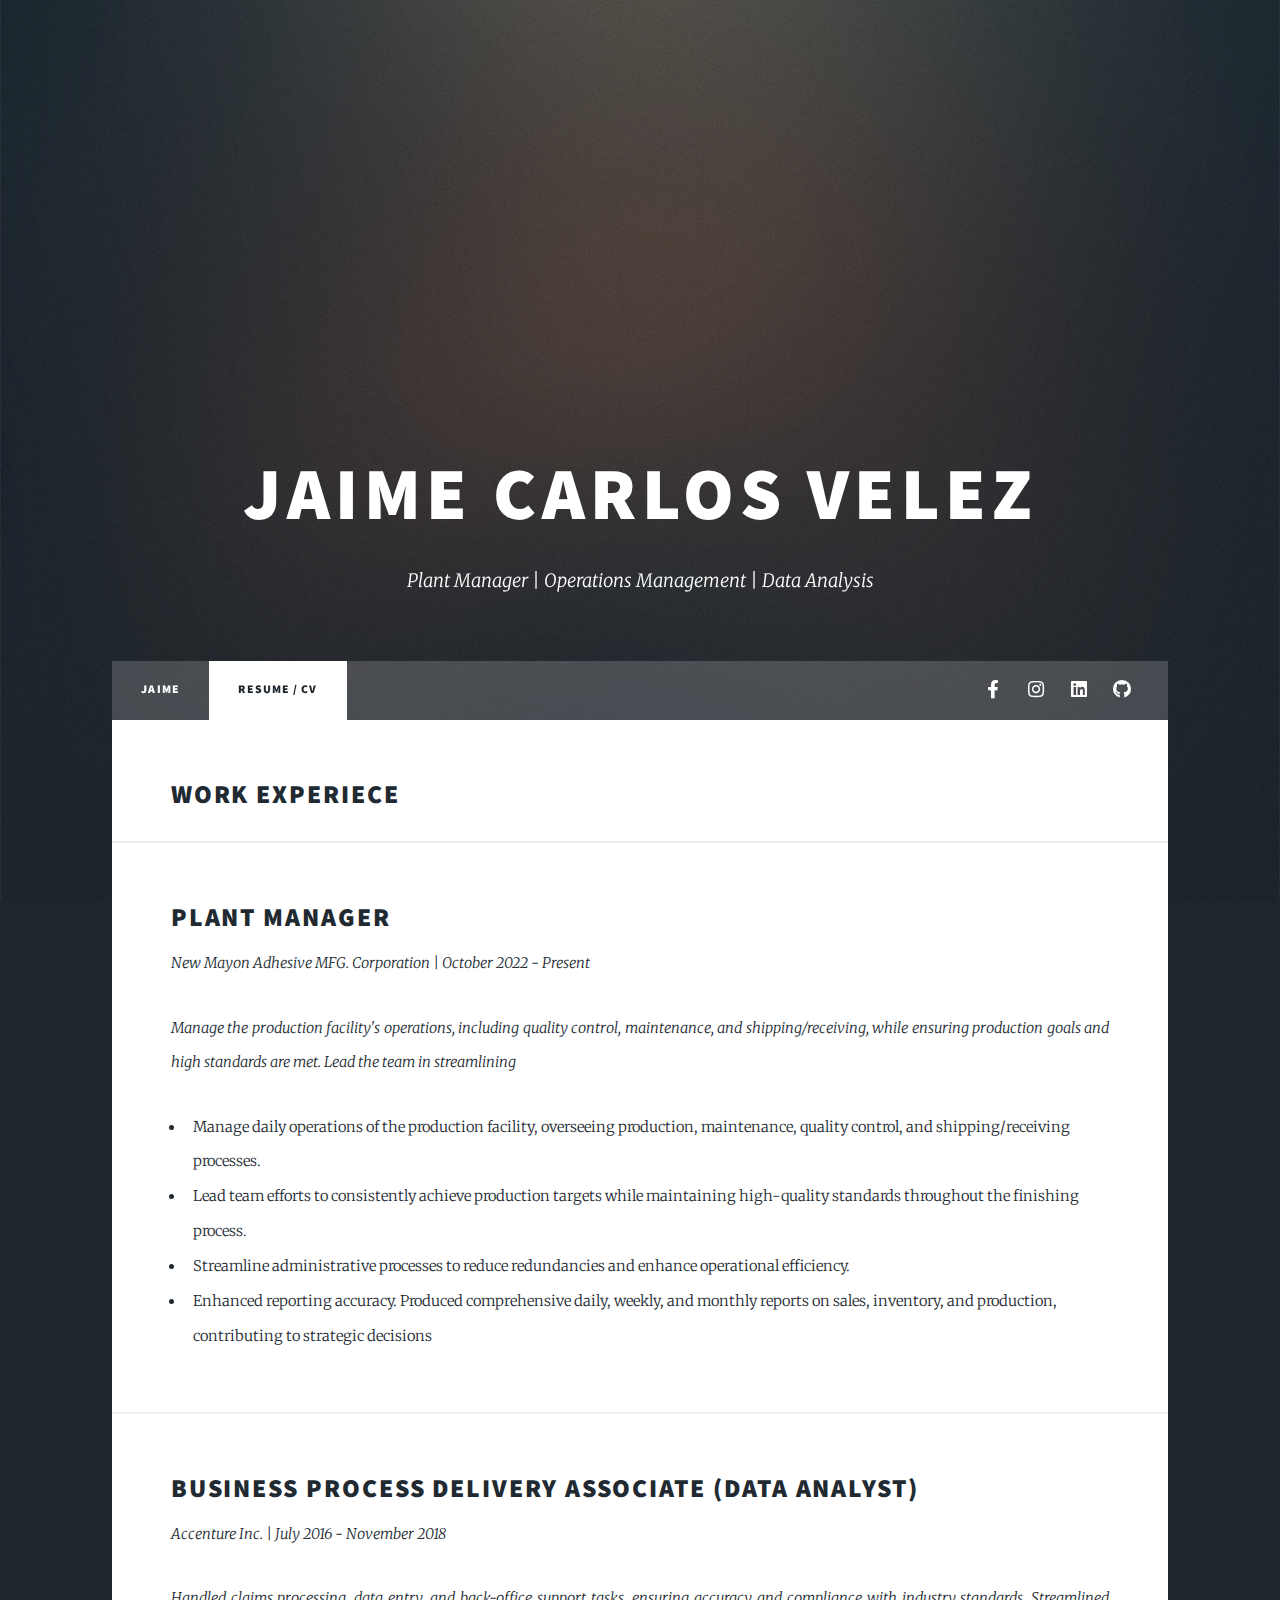
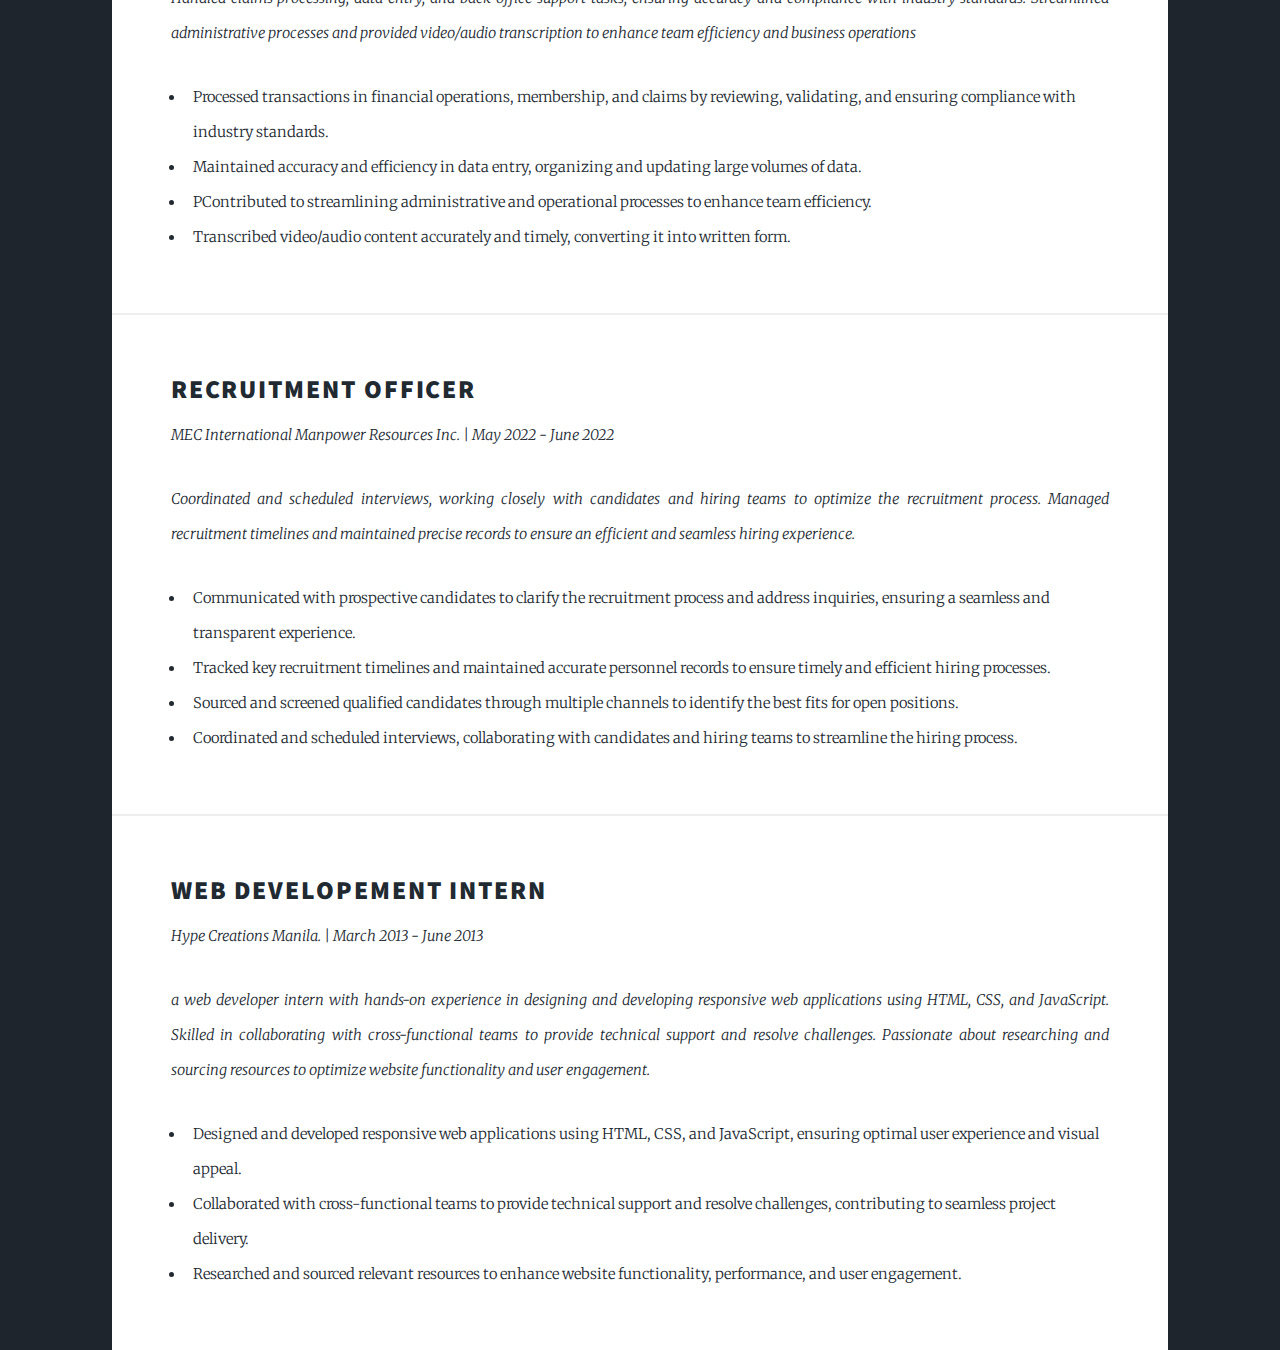
<file: resume.html>
<!DOCTYPE HTML>
<!--
	Massively by HTML5 UP
	html5up.net | @ajlkn
	Free for personal and commercial use under the CCA 3.0 license (html5up.net/license)
-->
<html>
	<head>
		<title>VLZ.JC</title>
		<meta charset="utf-8" />
		<meta name="viewport" content="width=device-width, initial-scale=1, user-scalable=no" />
		<link rel="stylesheet" href="assets/css/main.css" />
		<noscript><link rel="stylesheet" href="assets/css/noscript.css" /></noscript>
	</head>
	<meta name="viewport" content="width=device-width, initial-scale=1">


	<body class="is-preload">

		<!-- Wrapper -->
			<div id="wrapper" class="fade-in">

				<!-- Intro -->
					<div id="intro">
						<h1>Jaime Carlos Velez</h1>
						<p>Plant Manager | Operations Management | Data Analysis
							
						
					</div>

				<!-- Header -->
					<header id="header">
						<a href="index.html" class="logo">VLZ.JC</a>
					</header>

				<!-- Nav -->
				
					<nav id="nav">
						<ul class="links">
							<li><a href="index.html">Jaime</a></li>
							<li class="active"><a href="resume.html">Resume / CV</a></li>
						</ul>

						<ul class="icons">
							<li><a href="https://www.facebook.com/vlzjaime/" target="_blank"class="icon brands fa-facebook-f"><span class="label">Facebook</span></a></li>
							<li><a href="https://www.instagram.com/vlz.jc/" target="_blank"class="icon brands fa-instagram"><span class="label">Instagram</span></a></li>
							<li><a href="https://www.linkedin.com/in/velezjc/" target="_blank"class="icon brands fa-linkedin"><span class="label">LinkedIn</span></a></li>
							<li><a href="https://github.com/vlzjc" target="_blank"class="icon brands fa-github"><span class="label">GitHub</span></a></li>
							</ul>
					</nav>
				<!-- Main -->
					<div id="main">
						<!-- Featured Post -->
							<h2><a href="#">Work Experiece</a></h2>
							<header>
								<h2><a href="#">Plant Manager</a></h2>
								<p>New Mayon Adhesive MFG. Corporation | October 2022 - Present</p>
								<p>Manage the production facility's operations, including quality control, maintenance, and shipping/receiving, while ensuring production goals and high standards are met. Lead the team in streamlining </p>
								<ul>
									<li>Manage daily operations of the production facility, overseeing production, maintenance, quality control, and shipping/receiving processes.</li>
									<li>Lead team efforts to consistently achieve production targets while maintaining high-quality standards throughout the finishing process.</li>
									<li>Streamline administrative processes to reduce redundancies and enhance operational efficiency.</li>
									<li>Enhanced reporting accuracy. Produced comprehensive daily, weekly, and monthly reports on sales, inventory, and production, contributing to strategic decisions </li>
								</ul>
								</header>
							<header>
								<h2><a href="#">Business Process Delivery Associate (Data Analyst)</a></h2>
								<p>Accenture Inc. | July 2016 - November 2018</p>
								<p>Handled claims processing, data entry, and back-office support tasks, ensuring accuracy and compliance with industry standards. Streamlined administrative processes and provided video/audio transcription to enhance team efficiency and business operations </p>
								<ul>
									<li>Processed transactions in financial operations, membership, and claims by reviewing, validating, and ensuring compliance with industry standards.</li>
									<li>Maintained accuracy and efficiency in data entry, organizing and updating large volumes of data.</li>
									<li>PContributed to streamlining administrative and operational processes to enhance team efficiency.</li>
									<li>Transcribed video/audio content accurately and timely, converting it into written form.</li>
								</ul>
							</header>
							<header>
								<h2><a href="#">Recruitment Officer</a></h2>
								<p>MEC International Manpower Resources Inc. | May 2022 - June 2022</p>
								<p>Coordinated and scheduled interviews, working closely with candidates and hiring teams to optimize the recruitment process. Managed recruitment timelines and maintained precise records to ensure an efficient and seamless hiring experience.</p>
								<ul>
									<li>Communicated with prospective candidates to clarify the recruitment process and address inquiries, ensuring a seamless and transparent experience.</li>
									<li>Tracked key recruitment timelines and maintained accurate personnel records to ensure timely and efficient hiring processes.</li>
									<li>Sourced and screened qualified candidates through multiple channels to identify the best fits for open positions.</li>
									<li>Coordinated and scheduled interviews, collaborating with candidates and hiring teams to streamline the hiring process. </li>
								</ul>
								</header>
							<header>
								<h2><a href="#">Web Developement Intern</a></h2>
								<p>Hype Creations Manila. | March 2013 - June 2013</p>
								<p>a web developer intern with hands-on experience in designing and developing responsive web applications using HTML, CSS, and JavaScript. Skilled in collaborating with cross-functional teams to provide technical support and resolve challenges. Passionate about researching and sourcing resources to optimize website functionality and user engagement.</p>
								<ul>
									<li>Designed and developed responsive web applications using HTML, CSS, and JavaScript, ensuring optimal user experience and visual appeal. </li>
									<li>Collaborated with cross-functional teams to provide technical support and resolve challenges, contributing to seamless project delivery. </li>
									<li>Researched and sourced relevant resources to enhance website functionality, performance, and user engagement.</li>
								</ul>
								</header>
			</div>
		<!-- Scripts -->
			<script src="assets/js/jquery.min.js"></script>
			<script src="assets/js/jquery.scrollex.min.js"></script>
			<script src="assets/js/jquery.scrolly.min.js"></script>
			<script src="assets/js/browser.min.js"></script>
			<script src="assets/js/breakpoints.min.js"></script>
			<script src="assets/js/util.js"></script>
			<script src="assets/js/main.js"></script>

	</body>
</html>
</file>
<file: assets/css/main.css>
@import url(fontawesome-all.min.css);
@import url("https://fonts.googleapis.com/css?family=Merriweather:300,700,300italic,700italic|Source+Sans+Pro:900");

/*
	Massively by HTML5 UP
	html5up.net | @ajlkn
	Free for personal and commercial use under the CCA 3.0 license (html5up.net/license)
*/

html, body, div, span, applet, object,
iframe, h1, h2, h3, h4, h5, h6, p, blockquote,
pre, a, abbr, acronym, address, big, cite,
code, del, dfn, em, img, ins, kbd, q, s, samp,
small, strike, strong, sub, sup, tt, var, b,
u, i, center, dl, dt, dd, ol, ul, li, fieldset,
form, label, legend, table, caption, tbody,
tfoot, thead, tr, th, td, article, aside,
canvas, details, embed, figure, figcaption,
footer, header, hgroup, menu, nav, output, ruby,
section, summary, time, mark, audio, video {
	margin: 0;
	padding: 0;
	border: 0;
	font-size: 100%;
	font: inherit;
	vertical-align: baseline;}

article, aside, details, figcaption, figure,
footer, header, hgroup, menu, nav, section {
	display: block;}

body {
	line-height: 1;
}

ol, ul {
	list-style: none;
}

blockquote, q {
	quotes: none;
}

	blockquote:before, blockquote:after, q:before, q:after {
		content: '';
		content: none;
	}

table {
	border-collapse: collapse;
	border-spacing: 0;
}

body {
	-webkit-text-size-adjust: none;
}

mark {
	background-color: transparent;
	color: inherit;
}

input::-moz-focus-inner {
	border: 0;
	padding: 0;
}

input, select, textarea {
	-moz-appearance: none;
	-webkit-appearance: none;
	-ms-appearance: none;
	appearance: none;
}

/* Basic */

	@-ms-viewport {
		width: device-width;
	}

	body {
		-ms-overflow-style: scrollbar;
	}

	@media screen and (max-width: 480px) {

		html, body {
			min-width: 320px;
		}

	}

	html {
		box-sizing: border-box;
	}

	*, *:before, *:after {
		box-sizing: inherit;
	}

	body {
		background-color: #1e252d;
	}

		body.is-preload *, body.is-preload *:before, body.is-preload *:after {
			-moz-animation: none !important;
			-webkit-animation: none !important;
			-ms-animation: none !important;
			animation: none !important;
			-moz-transition: none !important;
			-webkit-transition: none !important;
			-ms-transition: none !important;
			transition: none !important;
		}

/* Type */

	html {
		font-size: 16pt;
	}

		@media screen and (max-width: 1680px) {

			html {
				font-size: 12pt;
			}

		}

		@media screen and (max-width: 1280px) {

			html {
				font-size: 11pt;
			}

		}

		@media screen and (max-width: 360px) {

			html {
				font-size: 10pt;
			}

		}

	body {
		color: #212931;
	}

	body, input, select, textarea {
		font-family: "Merriweather", Georgia, serif;
		font-weight: 300;
		font-size: 1rem;
		line-height: 2.375;
	}

	a {
		-moz-transition: color 0.2s ease-in-out, background-color 0.2s ease-in-out, border-color 0.2s ease-in-out, box-shadow 0.2s ease-in-out;
		-webkit-transition: color 0.2s ease-in-out, background-color 0.2s ease-in-out, border-color 0.2s ease-in-out, box-shadow 0.2s ease-in-out;
		-ms-transition: color 0.2s ease-in-out, background-color 0.2s ease-in-out, border-color 0.2s ease-in-out, box-shadow 0.2s ease-in-out;
		transition: color 0.2s ease-in-out, background-color 0.2s ease-in-out, border-color 0.2s ease-in-out, box-shadow 0.2s ease-in-out;
		border-bottom: dotted 1px;
		text-decoration: none;
	}

		a:hover {
			border-bottom-color: transparent;
		}

	strong, b {
		font-weight: 600;
	}

	em, i {
		font-style: italic;
	}

	p {
		text-align: justify;
		margin: 0 0 2rem 0;
	}

	h1, h2, h3, h4, h5, h6 {
		font-family: "Source Sans Pro", Helvetica, sans-serif;
		font-weight: 900;
		line-height: 1.5;
		letter-spacing: 0.075em;
		text-transform: uppercase;
		margin: 0 0 1rem 0;
	}

		h1 a, h2 a, h3 a, h4 a, h5 a, h6 a {
			border-bottom: 0;
			color: inherit;
			text-decoration: none;
		}

	h1 {
		font-size: 4rem;
		line-height: 1.1;
		margin: 0 0 2rem 0;
	}

	h2 {
		font-size: 1.75rem;
		line-height: 1.3;
		margin: 0 0 1.5rem 0;
	}

	h3 {
		font-size: 1.25rem;
		margin: 0 0 1.5rem 0;
	}

	h4 {
		font-size: 1rem;
	}

	h5 {
		font-size: 0.9rem;
	}

	h6 {
		font-size: 0.8rem;
	}

	sub {
		font-size: 0.8rem;
		position: relative;
		top: 0.5rem;
	}

	sup {
		font-size: 0.8rem;
		position: relative;
		top: -0.5rem;
	}

	blockquote {
		border-left: solid 4px;
		font-style: italic;
		margin: 0 0 2rem 0;
		padding: 0.5rem 0 0.5rem 2rem;
	}

	code {
		border: solid 2px;
		font-family: "Courier New", monospace;
		font-size: 0.9rem;
		margin: 0 0.25rem;
		padding: 0.25rem 0.65rem;
	}

	pre {
		-webkit-overflow-scrolling: touch;
		font-family: "Courier New", monospace;
		font-size: 0.9rem;
		margin: 0 0 2rem 0;
	}

		pre code {
			display: block;
			line-height: 1.75;
			padding: 1rem 1.5rem;
			overflow-x: auto;
		}

	hr {
		border: 0;
		border-bottom: solid 2px;
		margin: 3rem 0;
	}

		hr.major {
			margin: 5rem 0;
		}

	.align-left {
		text-align: left;
	}

	.align-center {
		text-align: center;
	}

	.align-right {
		text-align: right;
	}

	input, select, textarea {
		color: #212931;
	}

	a {
		color: #212931;
		border-bottom-color: rgba(33, 41, 49, 0.5);
	}

		a:hover {
			border-bottom-color: transparent;
			color: #18bfef !important;
		}

	strong, b {
		color: #212931;
	}

	h1, h2, h3, h4, h5, h6 {
		color: #212931;
	}

	blockquote {
		border-left-color: #eeeeee;
	}

	code {
		background: rgba(220, 220, 220, 0.25);
		border-color: #eeeeee;
	}

	hr {
		border-bottom-color: #eeeeee;
	}

/* Row */

	.row {
		display: flex;
		flex-wrap: wrap;
		box-sizing: border-box;
		align-items: stretch;
	}

		.row > * {
			box-sizing: border-box;
		}

		.row.gtr-uniform > * > :last-child {
			margin-bottom: 0;
		}

		.row.aln-left {
			justify-content: flex-start;
		}

		.row.aln-center {
			justify-content: center;
		}

		.row.aln-right {
			justify-content: flex-end;
		}

		.row.aln-top {
			align-items: flex-start;
		}

		.row.aln-middle {
			align-items: center;
		}

		.row.aln-bottom {
			align-items: flex-end;
		}

		.row > .imp {
			order: -1;
		}

		.row > .col-1 {
			width: 8.33333%;
		}

		.row > .off-1 {
			margin-left: 8.33333%;
		}

		.row > .col-2 {
			width: 16.66667%;
		}

		.row > .off-2 {
			margin-left: 16.66667%;
		}

		.row > .col-3 {
			width: 25%;
		}

		.row > .off-3 {
			margin-left: 25%;
		}

		.row > .col-4 {
			width: 33.33333%;
		}

		.row > .off-4 {
			margin-left: 33.33333%;
		}

		.row > .col-5 {
			width: 41.66667%;
		}

		.row > .off-5 {
			margin-left: 41.66667%;
		}

		.row > .col-6 {
			width: 50%;
		}

		.row > .off-6 {
			margin-left: 50%;
		}

		.row > .col-7 {
			width: 58.33333%;
		}

		.row > .off-7 {
			margin-left: 58.33333%;
		}

		.row > .col-8 {
			width: 66.66667%;
		}

		.row > .off-8 {
			margin-left: 66.66667%;
		}

		.row > .col-9 {
			width: 75%;
		}

		.row > .off-9 {
			margin-left: 75%;
		}

		.row > .col-10 {
			width: 83.33333%;
		}

		.row > .off-10 {
			margin-left: 83.33333%;
		}

		.row > .col-11 {
			width: 91.66667%;
		}

		.row > .off-11 {
			margin-left: 91.66667%;
		}

		.row > .col-12 {
			width: 100%;
		}

		.row > .off-12 {
			margin-left: 100%;
		}

		.row.gtr-0 {
			margin-top: 0;
			margin-left: 0rem;
		}

			.row.gtr-0 > * {
				padding: 0 0 0 0rem;
			}

			.row.gtr-0.gtr-uniform {
				margin-top: 0rem;
			}

				.row.gtr-0.gtr-uniform > * {
					padding-top: 0rem;
				}

		.row.gtr-25 {
			margin-top: 0;
			margin-left: -0.375rem;
		}

			.row.gtr-25 > * {
				padding: 0 0 0 0.375rem;
			}

			.row.gtr-25.gtr-uniform {
				margin-top: -0.375rem;
			}

				.row.gtr-25.gtr-uniform > * {
					padding-top: 0.375rem;
				}

		.row.gtr-50 {
			margin-top: 0;
			margin-left: -0.75rem;
		}

			.row.gtr-50 > * {
				padding: 0 0 0 0.75rem;
			}

			.row.gtr-50.gtr-uniform {
				margin-top: -0.75rem;
			}

				.row.gtr-50.gtr-uniform > * {
					padding-top: 0.75rem;
				}

		.row {
			margin-top: 0;
			margin-left: -1.5rem;
		}

			.row > * {
				padding: 0 0 0 1.5rem;
			}

			.row.gtr-uniform {
				margin-top: -1.5rem;
			}

				.row.gtr-uniform > * {
					padding-top: 1.5rem;
				}

		.row.gtr-150 {
			margin-top: 0;
			margin-left: -2.25rem;
		}

			.row.gtr-150 > * {
				padding: 0 0 0 2.25rem;
			}

			.row.gtr-150.gtr-uniform {
				margin-top: -2.25rem;
			}

				.row.gtr-150.gtr-uniform > * {
					padding-top: 2.25rem;
				}

		.row.gtr-200 {
			margin-top: 0;
			margin-left: -3rem;
		}

			.row.gtr-200 > * {
				padding: 0 0 0 3rem;
			}

			.row.gtr-200.gtr-uniform {
				margin-top: -3rem;
			}

				.row.gtr-200.gtr-uniform > * {
					padding-top: 3rem;
				}

		@media screen and (max-width: 1680px) {

			.row {
				display: flex;
				flex-wrap: wrap;
				box-sizing: border-box;
				align-items: stretch;
			}

				.row > * {
					box-sizing: border-box;
				}

				.row.gtr-uniform > * > :last-child {
					margin-bottom: 0;
				}

				.row.aln-left {
					justify-content: flex-start;
				}

				.row.aln-center {
					justify-content: center;
				}

				.row.aln-right {
					justify-content: flex-end;
				}

				.row.aln-top {
					align-items: flex-start;
				}

				.row.aln-middle {
					align-items: center;
				}

				.row.aln-bottom {
					align-items: flex-end;
				}

				.row > .imp-xlarge {
					order: -1;
				}

				.row > .col-1-xlarge {
					width: 8.33333%;
				}

				.row > .off-1-xlarge {
					margin-left: 8.33333%;
				}

				.row > .col-2-xlarge {
					width: 16.66667%;
				}

				.row > .off-2-xlarge {
					margin-left: 16.66667%;
				}

				.row > .col-3-xlarge {
					width: 25%;
				}

				.row > .off-3-xlarge {
					margin-left: 25%;
				}

				.row > .col-4-xlarge {
					width: 33.33333%;
				}

				.row > .off-4-xlarge {
					margin-left: 33.33333%;
				}

				.row > .col-5-xlarge {
					width: 41.66667%;
				}

				.row > .off-5-xlarge {
					margin-left: 41.66667%;
				}

				.row > .col-6-xlarge {
					width: 50%;
				}

				.row > .off-6-xlarge {
					margin-left: 50%;
				}

				.row > .col-7-xlarge {
					width: 58.33333%;
				}

				.row > .off-7-xlarge {
					margin-left: 58.33333%;
				}

				.row > .col-8-xlarge {
					width: 66.66667%;
				}

				.row > .off-8-xlarge {
					margin-left: 66.66667%;
				}

				.row > .col-9-xlarge {
					width: 75%;
				}

				.row > .off-9-xlarge {
					margin-left: 75%;
				}

				.row > .col-10-xlarge {
					width: 83.33333%;
				}

				.row > .off-10-xlarge {
					margin-left: 83.33333%;
				}

				.row > .col-11-xlarge {
					width: 91.66667%;
				}

				.row > .off-11-xlarge {
					margin-left: 91.66667%;
				}

				.row > .col-12-xlarge {
					width: 100%;
				}

				.row > .off-12-xlarge {
					margin-left: 100%;
				}

				.row.gtr-0 {
					margin-top: 0;
					margin-left: 0rem;
				}

					.row.gtr-0 > * {
						padding: 0 0 0 0rem;
					}

					.row.gtr-0.gtr-uniform {
						margin-top: 0rem;
					}

						.row.gtr-0.gtr-uniform > * {
							padding-top: 0rem;
						}

				.row.gtr-25 {
					margin-top: 0;
					margin-left: -0.375rem;
				}

					.row.gtr-25 > * {
						padding: 0 0 0 0.375rem;
					}

					.row.gtr-25.gtr-uniform {
						margin-top: -0.375rem;
					}

						.row.gtr-25.gtr-uniform > * {
							padding-top: 0.375rem;
						}

				.row.gtr-50 {
					margin-top: 0;
					margin-left: -0.75rem;
				}

					.row.gtr-50 > * {
						padding: 0 0 0 0.75rem;
					}

					.row.gtr-50.gtr-uniform {
						margin-top: -0.75rem;
					}

						.row.gtr-50.gtr-uniform > * {
							padding-top: 0.75rem;
						}

				.row {
					margin-top: 0;
					margin-left: -1.5rem;
				}

					.row > * {
						padding: 0 0 0 1.5rem;
					}

					.row.gtr-uniform {
						margin-top: -1.5rem;
					}

						.row.gtr-uniform > * {
							padding-top: 1.5rem;
						}

				.row.gtr-150 {
					margin-top: 0;
					margin-left: -2.25rem;
				}

					.row.gtr-150 > * {
						padding: 0 0 0 2.25rem;
					}

					.row.gtr-150.gtr-uniform {
						margin-top: -2.25rem;
					}

						.row.gtr-150.gtr-uniform > * {
							padding-top: 2.25rem;
						}

				.row.gtr-200 {
					margin-top: 0;
					margin-left: -3rem;
				}

					.row.gtr-200 > * {
						padding: 0 0 0 3rem;
					}

					.row.gtr-200.gtr-uniform {
						margin-top: -3rem;
					}

						.row.gtr-200.gtr-uniform > * {
							padding-top: 3rem;
						}

		}

		@media screen and (max-width: 1280px) {

			.row {
				display: flex;
				flex-wrap: wrap;
				box-sizing: border-box;
				align-items: stretch;
			}

				.row > * {
					box-sizing: border-box;
				}

				.row.gtr-uniform > * > :last-child {
					margin-bottom: 0;
				}

				.row.aln-left {
					justify-content: flex-start;
				}

				.row.aln-center {
					justify-content: center;
				}

				.row.aln-right {
					justify-content: flex-end;
				}

				.row.aln-top {
					align-items: flex-start;
				}

				.row.aln-middle {
					align-items: center;
				}

				.row.aln-bottom {
					align-items: flex-end;
				}

				.row > .imp-large {
					order: -1;
				}

				.row > .col-1-large {
					width: 8.33333%;
				}

				.row > .off-1-large {
					margin-left: 8.33333%;
				}

				.row > .col-2-large {
					width: 16.66667%;
				}

				.row > .off-2-large {
					margin-left: 16.66667%;
				}

				.row > .col-3-large {
					width: 25%;
				}

				.row > .off-3-large {
					margin-left: 25%;
				}

				.row > .col-4-large {
					width: 33.33333%;
				}

				.row > .off-4-large {
					margin-left: 33.33333%;
				}

				.row > .col-5-large {
					width: 41.66667%;
				}

				.row > .off-5-large {
					margin-left: 41.66667%;
				}

				.row > .col-6-large {
					width: 50%;
				}

				.row > .off-6-large {
					margin-left: 50%;
				}

				.row > .col-7-large {
					width: 58.33333%;
				}

				.row > .off-7-large {
					margin-left: 58.33333%;
				}

				.row > .col-8-large {
					width: 66.66667%;
				}

				.row > .off-8-large {
					margin-left: 66.66667%;
				}

				.row > .col-9-large {
					width: 75%;
				}

				.row > .off-9-large {
					margin-left: 75%;
				}

				.row > .col-10-large {
					width: 83.33333%;
				}

				.row > .off-10-large {
					margin-left: 83.33333%;
				}

				.row > .col-11-large {
					width: 91.66667%;
				}

				.row > .off-11-large {
					margin-left: 91.66667%;
				}

				.row > .col-12-large {
					width: 100%;
				}

				.row > .off-12-large {
					margin-left: 100%;
				}

				.row.gtr-0 {
					margin-top: 0;
					margin-left: 0rem;
				}

					.row.gtr-0 > * {
						padding: 0 0 0 0rem;
					}

					.row.gtr-0.gtr-uniform {
						margin-top: 0rem;
					}

						.row.gtr-0.gtr-uniform > * {
							padding-top: 0rem;
						}

				.row.gtr-25 {
					margin-top: 0;
					margin-left: -0.375rem;
				}

					.row.gtr-25 > * {
						padding: 0 0 0 0.375rem;
					}

					.row.gtr-25.gtr-uniform {
						margin-top: -0.375rem;
					}

						.row.gtr-25.gtr-uniform > * {
							padding-top: 0.375rem;
						}

				.row.gtr-50 {
					margin-top: 0;
					margin-left: -0.75rem;
				}

					.row.gtr-50 > * {
						padding: 0 0 0 0.75rem;
					}

					.row.gtr-50.gtr-uniform {
						margin-top: -0.75rem;
					}

						.row.gtr-50.gtr-uniform > * {
							padding-top: 0.75rem;
						}

				.row {
					margin-top: 0;
					margin-left: -1.5rem;
				}

					.row > * {
						padding: 0 0 0 1.5rem;
					}

					.row.gtr-uniform {
						margin-top: -1.5rem;
					}

						.row.gtr-uniform > * {
							padding-top: 1.5rem;
						}

				.row.gtr-150 {
					margin-top: 0;
					margin-left: -2.25rem;
				}

					.row.gtr-150 > * {
						padding: 0 0 0 2.25rem;
					}

					.row.gtr-150.gtr-uniform {
						margin-top: -2.25rem;
					}

						.row.gtr-150.gtr-uniform > * {
							padding-top: 2.25rem;
						}

				.row.gtr-200 {
					margin-top: 0;
					margin-left: -3rem;
				}

					.row.gtr-200 > * {
						padding: 0 0 0 3rem;
					}

					.row.gtr-200.gtr-uniform {
						margin-top: -3rem;
					}

						.row.gtr-200.gtr-uniform > * {
							padding-top: 3rem;
						}

		}

		@media screen and (max-width: 980px) {

			.row {
				display: flex;
				flex-wrap: wrap;
				box-sizing: border-box;
				align-items: stretch;
			}

				.row > * {
					box-sizing: border-box;
				}

				.row.gtr-uniform > * > :last-child {
					margin-bottom: 0;
				}

				.row.aln-left {
					justify-content: flex-start;
				}

				.row.aln-center {
					justify-content: center;
				}

				.row.aln-right {
					justify-content: flex-end;
				}

				.row.aln-top {
					align-items: flex-start;
				}

				.row.aln-middle {
					align-items: center;
				}

				.row.aln-bottom {
					align-items: flex-end;
				}

				.row > .imp-medium {
					order: -1;
				}

				.row > .col-1-medium {
					width: 8.33333%;
				}

				.row > .off-1-medium {
					margin-left: 8.33333%;
				}

				.row > .col-2-medium {
					width: 16.66667%;
				}

				.row > .off-2-medium {
					margin-left: 16.66667%;
				}

				.row > .col-3-medium {
					width: 25%;
				}

				.row > .off-3-medium {
					margin-left: 25%;
				}

				.row > .col-4-medium {
					width: 33.33333%;
				}

				.row > .off-4-medium {
					margin-left: 33.33333%;
				}

				.row > .col-5-medium {
					width: 41.66667%;
				}

				.row > .off-5-medium {
					margin-left: 41.66667%;
				}

				.row > .col-6-medium {
					width: 50%;
				}

				.row > .off-6-medium {
					margin-left: 50%;
				}

				.row > .col-7-medium {
					width: 58.33333%;
				}

				.row > .off-7-medium {
					margin-left: 58.33333%;
				}

				.row > .col-8-medium {
					width: 66.66667%;
				}

				.row > .off-8-medium {
					margin-left: 66.66667%;
				}

				.row > .col-9-medium {
					width: 75%;
				}

				.row > .off-9-medium {
					margin-left: 75%;
				}

				.row > .col-10-medium {
					width: 83.33333%;
				}

				.row > .off-10-medium {
					margin-left: 83.33333%;
				}

				.row > .col-11-medium {
					width: 91.66667%;
				}

				.row > .off-11-medium {
					margin-left: 91.66667%;
				}

				.row > .col-12-medium {
					width: 100%;
				}

				.row > .off-12-medium {
					margin-left: 100%;
				}

				.row.gtr-0 {
					margin-top: 0;
					margin-left: 0rem;
				}

					.row.gtr-0 > * {
						padding: 0 0 0 0rem;
					}

					.row.gtr-0.gtr-uniform {
						margin-top: 0rem;
					}

						.row.gtr-0.gtr-uniform > * {
							padding-top: 0rem;
						}

				.row.gtr-25 {
					margin-top: 0;
					margin-left: -0.375rem;
				}

					.row.gtr-25 > * {
						padding: 0 0 0 0.375rem;
					}

					.row.gtr-25.gtr-uniform {
						margin-top: -0.375rem;
					}

						.row.gtr-25.gtr-uniform > * {
							padding-top: 0.375rem;
						}

				.row.gtr-50 {
					margin-top: 0;
					margin-left: -0.75rem;
				}

					.row.gtr-50 > * {
						padding: 0 0 0 0.75rem;
					}

					.row.gtr-50.gtr-uniform {
						margin-top: -0.75rem;
					}

						.row.gtr-50.gtr-uniform > * {
							padding-top: 0.75rem;
						}

				.row {
					margin-top: 0;
					margin-left: -1.5rem;
				}

					.row > * {
						padding: 0 0 0 1.5rem;
					}

					.row.gtr-uniform {
						margin-top: -1.5rem;
					}

						.row.gtr-uniform > * {
							padding-top: 1.5rem;
						}

				.row.gtr-150 {
					margin-top: 0;
					margin-left: -2.25rem;
				}

					.row.gtr-150 > * {
						padding: 0 0 0 2.25rem;
					}

					.row.gtr-150.gtr-uniform {
						margin-top: -2.25rem;
					}

						.row.gtr-150.gtr-uniform > * {
							padding-top: 2.25rem;
						}

				.row.gtr-200 {
					margin-top: 0;
					margin-left: -3rem;
				}

					.row.gtr-200 > * {
						padding: 0 0 0 3rem;
					}

					.row.gtr-200.gtr-uniform {
						margin-top: -3rem;
					}

						.row.gtr-200.gtr-uniform > * {
							padding-top: 3rem;
						}

		}

		@media screen and (max-width: 736px) {

			.row {
				display: flex;
				flex-wrap: wrap;
				box-sizing: border-box;
				align-items: stretch;
			}

				.row > * {
					box-sizing: border-box;
				}

				.row.gtr-uniform > * > :last-child {
					margin-bottom: 0;
				}

				.row.aln-left {
					justify-content: flex-start;
				}

				.row.aln-center {
					justify-content: center;
				}

				.row.aln-right {
					justify-content: flex-end;
				}

				.row.aln-top {
					align-items: flex-start;
				}

				.row.aln-middle {
					align-items: center;
				}

				.row.aln-bottom {
					align-items: flex-end;
				}

				.row > .imp-small {
					order: -1;
				}

				.row > .col-1-small {
					width: 8.33333%;
				}

				.row > .off-1-small {
					margin-left: 8.33333%;
				}

				.row > .col-2-small {
					width: 16.66667%;
				}

				.row > .off-2-small {
					margin-left: 16.66667%;
				}

				.row > .col-3-small {
					width: 25%;
				}

				.row > .off-3-small {
					margin-left: 25%;
				}

				.row > .col-4-small {
					width: 33.33333%;
				}

				.row > .off-4-small {
					margin-left: 33.33333%;
				}

				.row > .col-5-small {
					width: 41.66667%;
				}

				.row > .off-5-small {
					margin-left: 41.66667%;
				}

				.row > .col-6-small {
					width: 50%;
				}

				.row > .off-6-small {
					margin-left: 50%;
				}

				.row > .col-7-small {
					width: 58.33333%;
				}

				.row > .off-7-small {
					margin-left: 58.33333%;
				}

				.row > .col-8-small {
					width: 66.66667%;
				}

				.row > .off-8-small {
					margin-left: 66.66667%;
				}

				.row > .col-9-small {
					width: 75%;
				}

				.row > .off-9-small {
					margin-left: 75%;
				}

				.row > .col-10-small {
					width: 83.33333%;
				}

				.row > .off-10-small {
					margin-left: 83.33333%;
				}

				.row > .col-11-small {
					width: 91.66667%;
				}

				.row > .off-11-small {
					margin-left: 91.66667%;
				}

				.row > .col-12-small {
					width: 100%;
				}

				.row > .off-12-small {
					margin-left: 100%;
				}

				.row.gtr-0 {
					margin-top: 0;
					margin-left: 0rem;
				}

					.row.gtr-0 > * {
						padding: 0 0 0 0rem;
					}

					.row.gtr-0.gtr-uniform {
						margin-top: 0rem;
					}

						.row.gtr-0.gtr-uniform > * {
							padding-top: 0rem;
						}

				.row.gtr-25 {
					margin-top: 0;
					margin-left: -0.375rem;
				}

					.row.gtr-25 > * {
						padding: 0 0 0 0.375rem;
					}

					.row.gtr-25.gtr-uniform {
						margin-top: -0.375rem;
					}

						.row.gtr-25.gtr-uniform > * {
							padding-top: 0.375rem;
						}

				.row.gtr-50 {
					margin-top: 0;
					margin-left: -0.75rem;
				}

					.row.gtr-50 > * {
						padding: 0 0 0 0.75rem;
					}

					.row.gtr-50.gtr-uniform {
						margin-top: -0.75rem;
					}

						.row.gtr-50.gtr-uniform > * {
							padding-top: 0.75rem;
						}

				.row {
					margin-top: 0;
					margin-left: -1.5rem;
				}

					.row > * {
						padding: 0 0 0 1.5rem;
					}

					.row.gtr-uniform {
						margin-top: -1.5rem;
					}

						.row.gtr-uniform > * {
							padding-top: 1.5rem;
						}

				.row.gtr-150 {
					margin-top: 0;
					margin-left: -2.25rem;
				}

					.row.gtr-150 > * {
						padding: 0 0 0 2.25rem;
					}

					.row.gtr-150.gtr-uniform {
						margin-top: -2.25rem;
					}

						.row.gtr-150.gtr-uniform > * {
							padding-top: 2.25rem;
						}

				.row.gtr-200 {
					margin-top: 0;
					margin-left: -3rem;
				}

					.row.gtr-200 > * {
						padding: 0 0 0 3rem;
					}

					.row.gtr-200.gtr-uniform {
						margin-top: -3rem;
					}

						.row.gtr-200.gtr-uniform > * {
							padding-top: 3rem;
						}

		}

		@media screen and (max-width: 480px) {

			.row {
				display: flex;
				flex-wrap: wrap;
				box-sizing: border-box;
				align-items: stretch;
			}

				.row > * {
					box-sizing: border-box;
				}

				.row.gtr-uniform > * > :last-child {
					margin-bottom: 0;
				}

				.row.aln-left {
					justify-content: flex-start;
				}

				.row.aln-center {
					justify-content: center;
				}

				.row.aln-right {
					justify-content: flex-end;
				}

				.row.aln-top {
					align-items: flex-start;
				}

				.row.aln-middle {
					align-items: center;
				}

				.row.aln-bottom {
					align-items: flex-end;
				}

				.row > .imp-xsmall {
					order: -1;
				}

				.row > .col-1-xsmall {
					width: 8.33333%;
				}

				.row > .off-1-xsmall {
					margin-left: 8.33333%;
				}

				.row > .col-2-xsmall {
					width: 16.66667%;
				}

				.row > .off-2-xsmall {
					margin-left: 16.66667%;
				}

				.row > .col-3-xsmall {
					width: 25%;
				}

				.row > .off-3-xsmall {
					margin-left: 25%;
				}

				.row > .col-4-xsmall {
					width: 33.33333%;
				}

				.row > .off-4-xsmall {
					margin-left: 33.33333%;
				}

				.row > .col-5-xsmall {
					width: 41.66667%;
				}

				.row > .off-5-xsmall {
					margin-left: 41.66667%;
				}

				.row > .col-6-xsmall {
					width: 50%;
				}

				.row > .off-6-xsmall {
					margin-left: 50%;
				}

				.row > .col-7-xsmall {
					width: 58.33333%;
				}

				.row > .off-7-xsmall {
					margin-left: 58.33333%;
				}

				.row > .col-8-xsmall {
					width: 66.66667%;
				}

				.row > .off-8-xsmall {
					margin-left: 66.66667%;
				}

				.row > .col-9-xsmall {
					width: 75%;
				}

				.row > .off-9-xsmall {
					margin-left: 75%;
				}

				.row > .col-10-xsmall {
					width: 83.33333%;
				}

				.row > .off-10-xsmall {
					margin-left: 83.33333%;
				}

				.row > .col-11-xsmall {
					width: 91.66667%;
				}

				.row > .off-11-xsmall {
					margin-left: 91.66667%;
				}

				.row > .col-12-xsmall {
					width: 100%;
				}

				.row > .off-12-xsmall {
					margin-left: 100%;
				}

				.row.gtr-0 {
					margin-top: 0;
					margin-left: 0rem;
				}

					.row.gtr-0 > * {
						padding: 0 0 0 0rem;
					}

					.row.gtr-0.gtr-uniform {
						margin-top: 0rem;
					}

						.row.gtr-0.gtr-uniform > * {
							padding-top: 0rem;
						}

				.row.gtr-25 {
					margin-top: 0;
					margin-left: -0.375rem;
				}

					.row.gtr-25 > * {
						padding: 0 0 0 0.375rem;
					}

					.row.gtr-25.gtr-uniform {
						margin-top: -0.375rem;
					}

						.row.gtr-25.gtr-uniform > * {
							padding-top: 0.375rem;
						}

				.row.gtr-50 {
					margin-top: 0;
					margin-left: -0.75rem;
				}

					.row.gtr-50 > * {
						padding: 0 0 0 0.75rem;
					}

					.row.gtr-50.gtr-uniform {
						margin-top: -0.75rem;
					}

						.row.gtr-50.gtr-uniform > * {
							padding-top: 0.75rem;
						}

				.row {
					margin-top: 0;
					margin-left: -1.5rem;
				}

					.row > * {
						padding: 0 0 0 1.5rem;
					}

					.row.gtr-uniform {
						margin-top: -1.5rem;
					}

						.row.gtr-uniform > * {
							padding-top: 1.5rem;
						}

				.row.gtr-150 {
					margin-top: 0;
					margin-left: -2.25rem;
				}

					.row.gtr-150 > * {
						padding: 0 0 0 2.25rem;
					}

					.row.gtr-150.gtr-uniform {
						margin-top: -2.25rem;
					}

						.row.gtr-150.gtr-uniform > * {
							padding-top: 2.25rem;
						}

				.row.gtr-200 {
					margin-top: 0;
					margin-left: -3rem;
				}

					.row.gtr-200 > * {
						padding: 0 0 0 3rem;
					}

					.row.gtr-200.gtr-uniform {
						margin-top: -3rem;
					}

						.row.gtr-200.gtr-uniform > * {
							padding-top: 3rem;
						}

		}

		@media screen and (max-width: 360px) {

			.row {
				display: flex;
				flex-wrap: wrap;
				box-sizing: border-box;
				align-items: stretch;
			}

				.row > * {
					box-sizing: border-box;
				}

				.row.gtr-uniform > * > :last-child {
					margin-bottom: 0;
				}

				.row.aln-left {
					justify-content: flex-start;
				}

				.row.aln-center {
					justify-content: center;
				}

				.row.aln-right {
					justify-content: flex-end;
				}

				.row.aln-top {
					align-items: flex-start;
				}

				.row.aln-middle {
					align-items: center;
				}

				.row.aln-bottom {
					align-items: flex-end;
				}

				.row > .imp-xxsmall {
					order: -1;
				}

				.row > .col-1-xxsmall {
					width: 8.33333%;
				}

				.row > .off-1-xxsmall {
					margin-left: 8.33333%;
				}

				.row > .col-2-xxsmall {
					width: 16.66667%;
				}

				.row > .off-2-xxsmall {
					margin-left: 16.66667%;
				}

				.row > .col-3-xxsmall {
					width: 25%;
				}

				.row > .off-3-xxsmall {
					margin-left: 25%;
				}

				.row > .col-4-xxsmall {
					width: 33.33333%;
				}

				.row > .off-4-xxsmall {
					margin-left: 33.33333%;
				}

				.row > .col-5-xxsmall {
					width: 41.66667%;
				}

				.row > .off-5-xxsmall {
					margin-left: 41.66667%;
				}

				.row > .col-6-xxsmall {
					width: 50%;
				}

				.row > .off-6-xxsmall {
					margin-left: 50%;
				}

				.row > .col-7-xxsmall {
					width: 58.33333%;
				}

				.row > .off-7-xxsmall {
					margin-left: 58.33333%;
				}

				.row > .col-8-xxsmall {
					width: 66.66667%;
				}

				.row > .off-8-xxsmall {
					margin-left: 66.66667%;
				}

				.row > .col-9-xxsmall {
					width: 75%;
				}

				.row > .off-9-xxsmall {
					margin-left: 75%;
				}

				.row > .col-10-xxsmall {
					width: 83.33333%;
				}

				.row > .off-10-xxsmall {
					margin-left: 83.33333%;
				}

				.row > .col-11-xxsmall {
					width: 91.66667%;
				}

				.row > .off-11-xxsmall {
					margin-left: 91.66667%;
				}

				.row > .col-12-xxsmall {
					width: 100%;
				}

				.row > .off-12-xxsmall {
					margin-left: 100%;
				}

				.row.gtr-0 {
					margin-top: 0;
					margin-left: 0rem;
				}

					.row.gtr-0 > * {
						padding: 0 0 0 0rem;
					}

					.row.gtr-0.gtr-uniform {
						margin-top: 0rem;
					}

						.row.gtr-0.gtr-uniform > * {
							padding-top: 0rem;
						}

				.row.gtr-25 {
					margin-top: 0;
					margin-left: -0.375rem;
				}

					.row.gtr-25 > * {
						padding: 0 0 0 0.375rem;
					}

					.row.gtr-25.gtr-uniform {
						margin-top: -0.375rem;
					}

						.row.gtr-25.gtr-uniform > * {
							padding-top: 0.375rem;
						}

				.row.gtr-50 {
					margin-top: 0;
					margin-left: -0.75rem;
				}

					.row.gtr-50 > * {
						padding: 0 0 0 0.75rem;
					}

					.row.gtr-50.gtr-uniform {
						margin-top: -0.75rem;
					}

						.row.gtr-50.gtr-uniform > * {
							padding-top: 0.75rem;
						}

				.row {
					margin-top: 0;
					margin-left: -1.5rem;
				}

					.row > * {
						padding: 0 0 0 1.5rem;
					}

					.row.gtr-uniform {
						margin-top: -1.5rem;
					}

						.row.gtr-uniform > * {
							padding-top: 1.5rem;
						}

				.row.gtr-150 {
					margin-top: 0;
					margin-left: -2.25rem;
				}

					.row.gtr-150 > * {
						padding: 0 0 0 2.25rem;
					}

					.row.gtr-150.gtr-uniform {
						margin-top: -2.25rem;
					}

						.row.gtr-150.gtr-uniform > * {
							padding-top: 2.25rem;
						}

				.row.gtr-200 {
					margin-top: 0;
					margin-left: -3rem;
				}

					.row.gtr-200 > * {
						padding: 0 0 0 3rem;
					}

					.row.gtr-200.gtr-uniform {
						margin-top: -3rem;
					}

						.row.gtr-200.gtr-uniform > * {
							padding-top: 3rem;
						}

		}

/* Box */

	.box {
		border: solid 2px;
		margin-bottom: 2rem;
		padding: 1.5rem;
	}

		.box > :last-child,
		.box > :last-child > :last-child,
		.box > :last-child > :last-child > :last-child {
			margin-bottom: 0;
		}

		.box.alt {
			border: 0;
			border-radius: 0;
			padding: 0;
		}

	.box {
		border-color: #eeeeee;
	}

/* Button */

	input[type="submit"],
	input[type="reset"],
	input[type="button"],
	button,
	.button {
		-moz-appearance: none;
		-webkit-appearance: none;
		-ms-appearance: none;
		appearance: none;
		-moz-transition: background-color 0.2s ease-in-out, box-shadow 0.2s ease-in-out, color 0.2s ease-in-out;
		-webkit-transition: background-color 0.2s ease-in-out, box-shadow 0.2s ease-in-out, color 0.2s ease-in-out;
		-ms-transition: background-color 0.2s ease-in-out, box-shadow 0.2s ease-in-out, color 0.2s ease-in-out;
		transition: background-color 0.2s ease-in-out, box-shadow 0.2s ease-in-out, color 0.2s ease-in-out;
		border: 0;
		border-radius: 0;
		cursor: pointer;
		display: inline-block;
		font-family: "Source Sans Pro", Helvetica, sans-serif;
		font-size: 0.8rem;
		font-weight: 900;
		letter-spacing: 0.075em;
		height: 3rem;
		line-height: 3rem;
		padding: 0 2rem;
		text-align: center;
		text-decoration: none;
		text-transform: uppercase;
		white-space: nowrap;
	}

		input[type="submit"].icon:before,
		input[type="reset"].icon:before,
		input[type="button"].icon:before,
		button.icon:before,
		.button.icon:before {
			margin-right: 0.5rem;
		}

		input[type="submit"].icon.solo,
		input[type="reset"].icon.solo,
		input[type="button"].icon.solo,
		button.icon.solo,
		.button.icon.solo {
			position: relative;
			width: 4rem;
			height: 4rem;
			line-height: 4rem;
			border-radius: 4rem;
			text-indent: 4rem;
			overflow: hidden;
			padding: 0;
			white-space: nowrap;
		}

			input[type="submit"].icon.solo:before,
			input[type="reset"].icon.solo:before,
			input[type="button"].icon.solo:before,
			button.icon.solo:before,
			.button.icon.solo:before {
				position: absolute;
				display: block;
				top: 0;
				left: 0;
				width: inherit;
				height: inherit;
				line-height: inherit;
				font-size: 1.25rem;
				margin-right: 0;
				text-align: center;
				text-indent: 0;
			}

		input[type="submit"].fit,
		input[type="reset"].fit,
		input[type="button"].fit,
		button.fit,
		.button.fit {
			width: 100%;
		}

		input[type="submit"].small,
		input[type="reset"].small,
		input[type="button"].small,
		button.small,
		.button.small {
			font-size: 0.7rem;
			height: 2.5rem;
			line-height: 2.5rem;
			padding: 0 1.5rem;
		}

		input[type="submit"].large,
		input[type="reset"].large,
		input[type="button"].large,
		button.large,
		.button.large {
			font-size: 0.9rem;
			height: 3.5rem;
			line-height: 3.5rem;
			padding: 0 2.75rem;
		}

		@media screen and (max-width: 980px) {

			input[type="submit"],
			input[type="reset"],
			input[type="button"],
			button,
			.button {
				font-size: 0.9rem;
				height: 3.25rem;
				line-height: 3.25rem;
			}

				input[type="submit"].large,
				input[type="reset"].large,
				input[type="button"].large,
				button.large,
				.button.large {
					font-size: 1rem;
					height: 3.75rem;
					line-height: 3.75rem;
				}

		}

		input[type="submit"].disabled, input[type="submit"]:disabled,
		input[type="reset"].disabled,
		input[type="reset"]:disabled,
		input[type="button"].disabled,
		input[type="button"]:disabled,
		button.disabled,
		button:disabled,
		.button.disabled,
		.button:disabled {
			pointer-events: none;
			opacity: 0.25;
		}

	input[type="submit"],
	input[type="reset"],
	input[type="button"],
	button,
	.button {
		background-color: transparent;
		box-shadow: inset 0 0 0 2px #212931;
		color: #212931 !important;
	}

		input[type="submit"]:hover,
		input[type="reset"]:hover,
		input[type="button"]:hover,
		button:hover,
		.button:hover {
			box-shadow: inset 0 0 0 2px #18bfef;
			color: #18bfef !important;
		}

		input[type="submit"].primary,
		input[type="reset"].primary,
		input[type="button"].primary,
		button.primary,
		.button.primary {
			background-color: #212931;
			box-shadow: none;
			color: #ffffff !important;
		}

			input[type="submit"].primary:hover,
			input[type="reset"].primary:hover,
			input[type="button"].primary:hover,
			button.primary:hover,
			.button.primary:hover {
				background-color: #18bfef;
			}

/* Form */

	form {
		margin: 0 0 2rem 0;
	}

		form > :last-child {
			margin-bottom: 0;
		}

		form > .fields {
			display: -moz-flex;
			display: -webkit-flex;
			display: -ms-flex;
			display: flex;
			-moz-flex-wrap: wrap;
			-webkit-flex-wrap: wrap;
			-ms-flex-wrap: wrap;
			flex-wrap: wrap;
			width: calc(100% + 3rem);
			margin: -1.5rem 0 2rem -1.5rem;
		}

			form > .fields > .field {
				-moz-flex-grow: 0;
				-webkit-flex-grow: 0;
				-ms-flex-grow: 0;
				flex-grow: 0;
				-moz-flex-shrink: 0;
				-webkit-flex-shrink: 0;
				-ms-flex-shrink: 0;
				flex-shrink: 0;
				padding: 1.5rem 0 0 1.5rem;
				width: calc(100% - 1.5rem);
			}

				form > .fields > .field.half {
					width: calc(50% - 0.75rem);
				}

				form > .fields > .field.third {
					width: calc(100%/3 - 0.5rem);
				}

				form > .fields > .field.quarter {
					width: calc(25% - 0.375rem);
				}

		@media screen and (max-width: 480px) {

			form > .fields {
				width: calc(100% + 3rem);
				margin: -1.5rem 0 2rem -1.5rem;
			}

				form > .fields > .field {
					padding: 1.5rem 0 0 1.5rem;
					width: calc(100% - 1.5rem);
				}

					form > .fields > .field.half {
						width: calc(100% - 1.5rem);
					}

					form > .fields > .field.third {
						width: calc(100% - 1.5rem);
					}

					form > .fields > .field.quarter {
						width: calc(100% - 1.5rem);
					}

		}

	label {
		display: block;
		font-family: "Source Sans Pro", Helvetica, sans-serif;
		font-weight: 900;
		line-height: 1.5;
		letter-spacing: 0.075em;
		font-size: 0.8rem;
		text-transform: uppercase;
		margin: 0 0 0.75rem 0;
	}

		@media screen and (max-width: 980px) {

			label {
				font-size: 0.9rem;
			}

		}

	input[type="text"],
	input[type="password"],
	input[type="email"],
	select,
	textarea {
		-moz-appearance: none;
		-webkit-appearance: none;
		-ms-appearance: none;
		appearance: none;
		background: transparent;
		border-radius: 0;
		border: solid 2px;
		color: inherit;
		display: block;
		outline: 0;
		padding: 0 1rem;
		text-decoration: none;
		width: 100%;
	}

		input[type="text"]:invalid,
		input[type="password"]:invalid,
		input[type="email"]:invalid,
		select:invalid,
		textarea:invalid {
			box-shadow: none;
		}

	select {
		background-size: 1.25rem;
		background-repeat: no-repeat;
		background-position: calc(100% - 1rem) center;
		height: 3rem;
		padding-right: 3rem;
		text-overflow: ellipsis;
	}

		select:focus::-ms-value {
			background-color: transparent;
		}

		select::-ms-expand {
			display: none;
		}

	input[type="text"],
	input[type="password"],
	input[type="email"],
	select {
		height: 3rem;
	}

	textarea {
		padding: 0.75rem 1rem;
	}

	input[type="checkbox"],
	input[type="radio"] {
		-moz-appearance: none;
		-webkit-appearance: none;
		-ms-appearance: none;
		appearance: none;
		display: block;
		float: left;
		margin-right: -2rem;
		opacity: 0;
		width: 1rem;
		z-index: -1;
	}

		input[type="checkbox"] + label,
		input[type="radio"] + label {
			text-decoration: none;
			cursor: pointer;
			display: inline-block;
			font-size: 1rem;
			letter-spacing: 0;
			font-family: "Merriweather", Georgia, serif;
			text-transform: none;
			font-weight: 300;
			padding-left: 2.8rem;
			padding-right: 1rem;
			position: relative;
		}

			input[type="checkbox"] + label:before,
			input[type="radio"] + label:before {
				-moz-osx-font-smoothing: grayscale;
				-webkit-font-smoothing: antialiased;
				display: inline-block;
				font-style: normal;
				font-variant: normal;
				text-rendering: auto;
				line-height: 1;
				text-transform: none !important;
				font-family: 'Font Awesome 5 Free';
				font-weight: 900;
			}

			input[type="checkbox"] + label:before,
			input[type="radio"] + label:before {
				border-radius: 0;
				border: solid 2px;
				content: '';
				display: inline-block;
				font-size: 0.8rem;
				height: 1.8rem;
				left: 0;
				line-height: 1.65rem;
				position: absolute;
				text-align: center;
				top: -0.125rem;
				width: 1.8rem;
			}

		input[type="checkbox"]:checked + label:before,
		input[type="radio"]:checked + label:before {
			content: '\f00c';
		}

	input[type="checkbox"] + label:before {
		border-radius: 0;
	}

	input[type="radio"] + label:before {
		border-radius: 100%;
	}

	::-webkit-input-placeholder {
		opacity: 1.0;
	}

	:-moz-placeholder {
		opacity: 1.0;
	}

	::-moz-placeholder {
		opacity: 1.0;
	}

	:-ms-input-placeholder {
		opacity: 1.0;
	}

	label {
		color: #212931;
	}

	input[type="text"],
	input[type="password"],
	input[type="email"],
	select,
	textarea {
		border-color: #eeeeee;
	}

		input[type="text"]:focus,
		input[type="password"]:focus,
		input[type="email"]:focus,
		select:focus,
		textarea:focus {
			border-color: #18bfef;
		}

	select {
		background-image: url("data:image/svg+xml;charset=utf8,%3Csvg xmlns='http://www.w3.org/2000/svg' width='40' height='40' preserveAspectRatio='none' viewBox='0 0 40 40'%3E%3Cpath d='M9.4,12.3l10.4,10.4l10.4-10.4c0.2-0.2,0.5-0.4,0.9-0.4c0.3,0,0.6,0.1,0.9,0.4l3.3,3.3c0.2,0.2,0.4,0.5,0.4,0.9 c0,0.4-0.1,0.6-0.4,0.9L20.7,31.9c-0.2,0.2-0.5,0.4-0.9,0.4c-0.3,0-0.6-0.1-0.9-0.4L4.3,17.3c-0.2-0.2-0.4-0.5-0.4-0.9 c0-0.4,0.1-0.6,0.4-0.9l3.3-3.3c0.2-0.2,0.5-0.4,0.9-0.4S9.1,12.1,9.4,12.3z' fill='%23eeeeee' /%3E%3C/svg%3E");
	}

		select option {
			background-color: #ffffff;
			color: #212931;
		}

	.select-wrapper:before {
		color: #eeeeee;
	}

	input[type="checkbox"] + label,
	input[type="radio"] + label {
		color: #212931;
	}

		input[type="checkbox"] + label:before,
		input[type="radio"] + label:before {
			border-color: #eeeeee;
		}

	input[type="checkbox"]:checked + label:before,
	input[type="radio"]:checked + label:before {
		background-color: #212931;
		border-color: #212931;
		color: #ffffff;
	}

	input[type="checkbox"]:focus + label:before,
	input[type="radio"]:focus + label:before {
		border-color: #18bfef;
	}

	::-webkit-input-placeholder {
		color: #909498 !important;
	}

	:-moz-placeholder {
		color: #909498 !important;
	}

	::-moz-placeholder {
		color: #909498 !important;
	}

	:-ms-input-placeholder {
		color: #909498 !important;
	}

	.formerize-placeholder {
		color: #909498 !important;
	}

/* Icon */

	.icon {
		text-decoration: none;
		border-bottom: none;
		position: relative;
	}

		.icon:before {
			-moz-osx-font-smoothing: grayscale;
			-webkit-font-smoothing: antialiased;
			display: inline-block;
			font-style: normal;
			font-variant: normal;
			text-rendering: auto;
			line-height: 1;
			text-transform: none !important;
			font-family: 'Font Awesome 5 Free';
			font-weight: 400;
		}

		.icon > .label {
			display: none;
		}

		.icon:before {
			line-height: inherit;
		}

		.icon.solid:before {
			font-weight: 900;
		}

		.icon.brands:before {
			font-family: 'Font Awesome 5 Brands';
		}

/* Image */

	.image {
		border: 0;
		display: inline-block;
		position: relative;
	}

		.image img {
			display: block;
		}

		.image.left, .image.right {
			max-width: 40%;
		}

			.image.left img, .image.right img {
				width: 100%;
			}

		.image.left {
			float: left;
			margin: 0 2rem 2rem 0;
			top: 0.75rem;
		}

		.image.right {
			float: right;
			margin: 0 0 2rem 2rem;
			top: 0.75rem;
		}

		.image.fit {
			display: block;
			margin: 2.5rem 0;
			width: 100%;
		}

			.image.fit:first-child {
				margin-top: 0;
			}

			.image.fit img {
				width: 100%;
			}

		.image.main {
			display: block;
			margin: 4rem 0;
			width: 100%;
		}

			.image.main:first-child {
				margin-top: 0;
			}

			.image.main img {
				width: 100%;
			}

		@media screen and (max-width: 736px) {

			.image.fit {
				margin: 2rem 0;
			}

			.image.main {
				margin: 2rem 0;
			}

		}

	a.image {
		overflow: hidden;
	}

		a.image img {
			-moz-transition: -moz-transform 0.2s ease-out;
			-webkit-transition: -webkit-transform 0.2s ease-out;
			-ms-transition: -ms-transform 0.2s ease-out;
			transition: transform 0.2s ease-out;
		}

		a.image:hover img {
			-moz-transform: scale(1.05);
			-webkit-transform: scale(1.05);
			-ms-transform: scale(1.05);
			transform: scale(1.05);
		}

/* Actions */

	ul.actions {
		display: -moz-flex;
		display: -webkit-flex;
		display: -ms-flex;
		display: flex;
		cursor: default;
		list-style: none;
		margin-left: -1rem;
		padding-left: 0;
	}

		ul.actions li {
			padding: 0 0 0 1rem;
			vertical-align: middle;
		}

		ul.actions.special {
			-moz-justify-content: center;
			-webkit-justify-content: center;
			-ms-justify-content: center;
			justify-content: center;
			width: 100%;
			margin-left: 0;
		}

			ul.actions.special li:first-child {
				padding-left: 0;
			}

		ul.actions.stacked {
			-moz-flex-direction: column;
			-webkit-flex-direction: column;
			-ms-flex-direction: column;
			flex-direction: column;
			margin-left: 0;
		}

			ul.actions.stacked li {
				padding: 1.3rem 0 0 0;
			}

				ul.actions.stacked li:first-child {
					padding-top: 0;
				}

		ul.actions.fit {
			width: calc(100% + 1rem);
		}

			ul.actions.fit li {
				-moz-flex-grow: 1;
				-webkit-flex-grow: 1;
				-ms-flex-grow: 1;
				flex-grow: 1;
				-moz-flex-shrink: 1;
				-webkit-flex-shrink: 1;
				-ms-flex-shrink: 1;
				flex-shrink: 1;
				width: 100%;
			}

				ul.actions.fit li > * {
					width: 100%;
				}

			ul.actions.fit.stacked {
				width: 100%;
			}

		@media screen and (max-width: 480px) {

			ul.actions:not(.fixed) {
				-moz-flex-direction: column;
				-webkit-flex-direction: column;
				-ms-flex-direction: column;
				flex-direction: column;
				margin-left: 0;
				width: 100% !important;
			}

				ul.actions:not(.fixed) li {
					-moz-flex-grow: 1;
					-webkit-flex-grow: 1;
					-ms-flex-grow: 1;
					flex-grow: 1;
					-moz-flex-shrink: 1;
					-webkit-flex-shrink: 1;
					-ms-flex-shrink: 1;
					flex-shrink: 1;
					padding: 1rem 0 0 0;
					text-align: center;
					width: 100%;
				}

					ul.actions:not(.fixed) li > * {
						width: 100%;
					}

					ul.actions:not(.fixed) li:first-child {
						padding-top: 0;
					}

					ul.actions:not(.fixed) li input[type="submit"],
					ul.actions:not(.fixed) li input[type="reset"],
					ul.actions:not(.fixed) li input[type="button"],
					ul.actions:not(.fixed) li button,
					ul.actions:not(.fixed) li .button {
						width: 100%;
					}

						ul.actions:not(.fixed) li input[type="submit"].icon:before,
						ul.actions:not(.fixed) li input[type="reset"].icon:before,
						ul.actions:not(.fixed) li input[type="button"].icon:before,
						ul.actions:not(.fixed) li button.icon:before,
						ul.actions:not(.fixed) li .button.icon:before {
							margin-left: -0.5rem;
						}

		}

/* Icons */

	ul.icons {
		cursor: default;
		list-style: none;
		padding-left: 0;
	}

		ul.icons li {
			display: inline-block;
			padding: 0 0.5rem 0 0;
			vertical-align: middle;
		}

			ul.icons li:last-child {
				padding-right: 0;
			}

			ul.icons li .icon:before {
				width: 2.25rem;
				height: 2.25rem;
				line-height: 2.25rem;
				display: inline-block;
				text-align: center;
				border-radius: 100%;
				font-size: 1.25rem;
			}

		ul.icons.alt li .icon:before {
			-moz-transition: color 0.2s ease-in-out, background-color 0.2s ease-in-out, border-color 0.2s ease-in-out, box-shadow 0.2s ease-in-out;
			-webkit-transition: color 0.2s ease-in-out, background-color 0.2s ease-in-out, border-color 0.2s ease-in-out, box-shadow 0.2s ease-in-out;
			-ms-transition: color 0.2s ease-in-out, background-color 0.2s ease-in-out, border-color 0.2s ease-in-out, box-shadow 0.2s ease-in-out;
			transition: color 0.2s ease-in-out, background-color 0.2s ease-in-out, border-color 0.2s ease-in-out, box-shadow 0.2s ease-in-out;
			font-size: 1rem;
		}

/* List */

	ol {
		list-style: decimal;
		margin: 0 0 2rem 0;
		padding-left: 1.25rem;
	}

		ol li {
			padding-left: 0.25rem;
		}

	ul {
		list-style: disc;
		margin: 0 0 2rem 0;
		padding-left: 1rem;
	}

		ul li {
			padding-left: 0.5rem;
		}

		ul.divided {
			list-style: none;
			padding-left: 0;
		}

			ul.divided li {
				border-top: solid 1px;
				padding: 0.5rem 0;
			}

				ul.divided li:first-child {
					border-top: 0;
					padding-top: 0;
				}

	dl {
		margin: 0 0 2rem 0;
	}

		dl dt {
			display: block;
			font-weight: 600;
			margin: 0 0 1rem 0;
		}

		dl dd {
			margin-left: 2rem;
		}

	ul.divided li {
		border-top-color: #eeeeee;
	}

	ul.icons li a.icon:hover:before {
		color: #18bfef;
	}

	ul.icons.alt li .icon:before {
		box-shadow: inset 0 0 0 2px #eeeeee;
	}

	ul.icons.alt li a.icon:hover:before {
		box-shadow: inset 0 0 0 2px #18bfef;
	}

/* Section/Article */

	section.special, article.special {
		text-align: center;
	}

	header {
		cursor: default;
	}

		header > .date {
			display: block;
			font-size: 0.8rem;
			height: 1;
			margin: 0 0 1rem 0;
			position: relative;
		}

		header > p {
			font-style: italic;
		}

		header > h1 + p {
			font-size: 1.1rem;
			margin-top: -0.5rem;
			line-height: 2;
		}

		header > h2 + p {
			font-size: 1rem;
			margin-top: -0.75rem;
		}

		header > h3 + p {
			font-size: 0.9rem;
			margin-top: -0.75rem;
		}

		header > h4 + p {
			font-size: 0.8rem;
			margin-top: -0.75rem;
		}

		header.major {
			margin: 0 0 4rem 0;
			text-align: center;
		}

			header.major > :last-child {
				margin-bottom: 0;
			}

			header.major > p {
				margin-top: 0;
				text-align: center;
			}

			header.major > .date {
				font-size: 1rem;
				margin: 0 0 4rem 0;
			}

				header.major > .date:before, header.major > .date:after {
					content: '';
					display: block;
					position: absolute;
					top: 50%;
					width: calc(50% - 6rem);
					border-top: solid 2px;
				}

				header.major > .date:before {
					left: 0;
				}

				header.major > .date:after {
					right: 0;
				}

		@media screen and (max-width: 980px) {

			header br {
				display: none;
			}

		}

		@media screen and (max-width: 736px) {

			header.major {
				margin: 0 0 2rem 0;
			}

		}

	header.major .date:before, header.major .date:after {
		border-top-color: #eeeeee;
	}

/* Table */

	.table-wrapper {
		-webkit-overflow-scrolling: touch;
		overflow-x: auto;
	}

	table {
		margin: 0 0 2rem 0;
		width: 100%;
	}

		table tbody tr {
			border: solid 1px;
			border-left: 0;
			border-right: 0;
		}

		table td {
			padding: 0.75rem 0.75rem;
		}

		table th {
			font-family: "Source Sans Pro", Helvetica, sans-serif;
			font-size: 0.8rem;
			font-weight: 900;
			letter-spacing: 0.075em;
			line-height: 1.5;
			padding: 0 0.75rem 0.75rem 0.75rem;
			text-align: left;
			text-transform: uppercase;
		}

			@media screen and (max-width: 980px) {

				table th {
					font-size: 0.9rem;
				}

			}

		table thead {
			border-bottom: solid 2px;
		}

		table tfoot {
			border-top: solid 2px;
		}

		table.alt {
			border-collapse: separate;
		}

			table.alt tbody tr td {
				border: solid 1px;
				border-left-width: 0;
				border-top-width: 0;
			}

				table.alt tbody tr td:first-child {
					border-left-width: 1px;
				}

			table.alt tbody tr:first-child td {
				border-top-width: 1px;
			}

			table.alt thead {
				border-bottom: 0;
			}

			table.alt tfoot {
				border-top: 0;
			}

	table tbody tr {
		border-color: #eeeeee;
	}

		table tbody tr:nth-child(2n + 1) {
			background-color: rgba(220, 220, 220, 0.25);
		}

	table th {
		color: #212931;
	}

	table thead {
		border-bottom-color: #eeeeee;
	}

	table tfoot {
		border-top-color: #eeeeee;
	}

	table.alt tbody tr td {
		border-color: #eeeeee;
	}

/* Pagination */

	.pagination {
		display: -moz-inline-flex;
		display: -webkit-inline-flex;
		display: -ms-inline-flex;
		display: inline-flex;
		-moz-user-select: none;
		-webkit-user-select: none;
		-ms-user-select: none;
		user-select: none;
		cursor: default;
		list-style: none;
		margin: 0 0 2rem 2px;
		padding: 0;
	}

		.pagination a, .pagination span {
			-moz-transition: background-color 0.2s ease-in-out, border-color 0.2s ease-in-out, box-shadow 0.2s ease-in-out, color 0.2s ease-in-out;
			-webkit-transition: background-color 0.2s ease-in-out, border-color 0.2s ease-in-out, box-shadow 0.2s ease-in-out, color 0.2s ease-in-out;
			-ms-transition: background-color 0.2s ease-in-out, border-color 0.2s ease-in-out, box-shadow 0.2s ease-in-out, color 0.2s ease-in-out;
			transition: background-color 0.2s ease-in-out, border-color 0.2s ease-in-out, box-shadow 0.2s ease-in-out, color 0.2s ease-in-out;
			border: solid 2px;
			display: inline-block;
			font-family: "Source Sans Pro", Helvetica, sans-serif;
			font-size: 0.8rem;
			font-weight: 900;
			height: 3rem;
			letter-spacing: 0.075em;
			line-height: calc(3rem - 4px);
			margin-left: -2px;
			min-width: 3rem;
			position: relative;
			text-align: center;
			text-decoration: none;
			text-transform: uppercase;
		}

		.pagination .next, .pagination .previous {
			text-decoration: none;
			padding: 0 1.75rem;
		}

			.pagination .next:before, .pagination .previous:before {
				-moz-osx-font-smoothing: grayscale;
				-webkit-font-smoothing: antialiased;
				display: inline-block;
				font-style: normal;
				font-variant: normal;
				text-rendering: auto;
				line-height: 1;
				text-transform: none !important;
				font-family: 'Font Awesome 5 Free';
				font-weight: 900;
			}

			.pagination .next:before, .pagination .previous:before {
				display: inline-block;
				color: inherit !important;
				line-height: inherit;
			}

		.pagination .previous:before {
			content: '\f104';
			margin-right: 0.9375em;
		}

		.pagination .next:before {
			content: '\f105';
			float: right;
			margin-left: 0.9375em;
		}

		@media screen and (max-width: 980px) {

			.pagination a, .pagination span {
				font-size: 0.9rem;
			}

		}

		@media screen and (max-width: 480px) {

			.pagination .page, .pagination .extra {
				display: none;
			}

		}

	.pagination a, .pagination span {
		border-color: #eeeeee;
	}

	.pagination a {
		color: #212931 !important;
	}

		.pagination a:hover {
			color: #18bfef !important;
			border-color: #18bfef;
			z-index: 1;
		}

			.pagination a:hover + a,
			.pagination a:hover + span {
				border-left-color: #18bfef;
			}

		.pagination a.active {
			background-color: #eeeeee;
		}

	.pagination span {
		color: #eeeeee;
	}

/* Wrapper */

	#wrapper {
		-moz-transition: opacity 0.5s ease;
		-webkit-transition: opacity 0.5s ease;
		-ms-transition: opacity 0.5s ease;
		transition: opacity 0.5s ease;
		position: relative;
		z-index: 1;
		overflow: hidden;
	}

		#wrapper > .bg {
			position: absolute;
			top: 0;
			left: 0;
			width: 100%;
			height: 100%;
			background-color: #212931;
			background-image: url("../../images/overlay.png"), linear-gradient(0deg, rgba(0, 0, 0, 0.1), rgba(0, 0, 0, 0.1)), url("../../images/bg.jpg");
			background-size: auto,								auto,														100% auto;
			background-position: center,								center,														top center;
			background-repeat: repeat,								no-repeat,													no-repeat;
			background-attachment: scroll,								scroll,														scroll;
			z-index: -1;
		}

			#wrapper > .bg.fixed {
				position: fixed;
				width: 100vw;
				height: 100vh;
			}

		#wrapper.fade-in:before {
			pointer-events: none;
			-moz-transition: opacity 1s ease-in-out;
			-webkit-transition: opacity 1s ease-in-out;
			-ms-transition: opacity 1s ease-in-out;
			transition: opacity 1s ease-in-out;
			-moz-transition-delay: 0.75s;
			-webkit-transition-delay: 0.75s;
			-ms-transition-delay: 0.75s;
			transition-delay: 0.75s;
			background: #1e252d;
			content: '';
			display: block;
			height: 100%;
			left: 0;
			opacity: 0;
			position: fixed;
			top: 0;
			width: 100%;
		}

		body.is-preload #wrapper.fade-in:before {
			opacity: 1;
		}

		@media screen and (orientation: portrait) {

			#wrapper > .bg {
				background-size: auto,								auto,														auto 175%;
			}

		}

/* Intro */

	#intro {
		color: #ffffff;
		padding: 8rem 4rem 6rem 4rem ;
		-moz-align-items: center;
		-webkit-align-items: center;
		-ms-align-items: center;
		align-items: center;
		display: -moz-flex;
		display: -webkit-flex;
		display: -ms-flex;
		display: flex;
		-moz-flex-direction: column;
		-webkit-flex-direction: column;
		-ms-flex-direction: column;
		flex-direction: column;
		-moz-justify-content: -moz-flex-end;
		-webkit-justify-content: -webkit-flex-end;
		-ms-justify-content: -ms-flex-end;
		justify-content: flex-end;
		-moz-transition: opacity 1s ease, -moz-transform 1s ease;
		-webkit-transition: opacity 1s ease, -webkit-transform 1s ease;
		-ms-transition: opacity 1s ease, -ms-transform 1s ease;
		transition: opacity 1s ease, transform 1s ease;
		position: relative;
		cursor: default;
		text-align: center;
		z-index: 1;
		min-height: 80vh;
	}

		#intro input, #intro select, #intro textarea {
			color: #ffffff;
		}

		#intro a {
			color: #ffffff;
			border-bottom-color: rgba(255, 255, 255, 0.5);
		}

			#intro a:hover {
				border-bottom-color: transparent;
				color: #18bfef !important;
			}

		#intro strong, #intro b {
			color: #ffffff;
		}

		#intro h1, #intro h2, #intro h3, #intro h4, #intro h5, #intro h6 {
			color: #ffffff;
		}

		#intro blockquote {
			border-left-color: #ffffff;
		}

		#intro code {
			background: rgba(255, 255, 255, 0.075);
			border-color: #ffffff;
		}

		#intro hr {
			border-bottom-color: #ffffff;
		}

		#intro input[type="submit"],
		#intro input[type="reset"],
		#intro input[type="button"],
		#intro button,
		#intro .button {
			background-color: transparent;
			box-shadow: inset 0 0 0 2px #ffffff;
			color: #ffffff !important;
		}

			#intro input[type="submit"]:hover,
			#intro input[type="reset"]:hover,
			#intro input[type="button"]:hover,
			#intro button:hover,
			#intro .button:hover {
				box-shadow: inset 0 0 0 2px #18bfef;
				color: #18bfef !important;
			}

			#intro input[type="submit"].primary,
			#intro input[type="reset"].primary,
			#intro input[type="button"].primary,
			#intro button.primary,
			#intro .button.primary {
				background-color: #ffffff;
				box-shadow: none;
				color: #1e252d !important;
			}

				#intro input[type="submit"].primary:hover,
				#intro input[type="reset"].primary:hover,
				#intro input[type="button"].primary:hover,
				#intro button.primary:hover,
				#intro .button.primary:hover {
					background-color: #18bfef;
				}

		#intro h1 {
			font-size: 5rem;
			line-height: 1;
		}

		#intro p {
			font-size: 1.25rem;
			font-style: italic;
			margin-top: -0.25rem;
			text-align: center;
		}

		#intro + #header {
			margin-top: -20rem;
		}

			#intro + #header .logo {
				-moz-transform: translateY(2rem);
				-webkit-transform: translateY(2rem);
				-ms-transform: translateY(2rem);
				transform: translateY(2rem);
				opacity: 0;
				visibility: hidden;
			}

		#intro.hidden {
			pointer-events: none;
			-moz-transform: translateY(2rem);
			-webkit-transform: translateY(2rem);
			-ms-transform: translateY(2rem);
			transform: translateY(2rem);
			-moz-transition: opacity 0.5s ease, -moz-transform 0.5s ease, visibility 0.5s;
			-webkit-transition: opacity 0.5s ease, -webkit-transform 0.5s ease, visibility 0.5s;
			-ms-transition: opacity 0.5s ease, -ms-transform 0.5s ease, visibility 0.5s;
			transition: opacity 0.5s ease, transform 0.5s ease, visibility 0.5s;
			opacity: 0;
			visibility: hidden;
		}

			#intro.hidden + #header .logo {
				-moz-transform: translateY(0);
				-webkit-transform: translateY(0);
				-ms-transform: translateY(0);
				transform: translateY(0);
				opacity: 1;
				visibility: visible;
			}

		body.is-preload #intro {
			-moz-transform: translateY(2rem);
			-webkit-transform: translateY(2rem);
			-ms-transform: translateY(2rem);
			transform: translateY(2rem);
			opacity: 0;
		}

			body.is-preload #intro:not(.hidden) + #header + #nav {
				-moz-transform: translateY(4rem);
				-webkit-transform: translateY(4rem);
				-ms-transform: translateY(4rem);
				transform: translateY(4rem);
				opacity: 0;
			}

		@media screen and (max-width: 980px) {

			#intro {
				padding: 4rem 4rem 2rem 4rem ;
				min-height: 90vh;
			}

				#intro p br {
					display: none;
				}

				#intro + #header {
					margin-top: -14rem;
				}

		}

		@media screen and (max-width: 736px) {

			#intro {
				padding: 3rem 2rem 1rem 2rem ;
				min-height: 80vh;
			}

				#intro h1 {
					font-size: 3.25rem;
					line-height: 1.1;
					margin-bottom: 1rem;
				}

				#intro p {
					font-size: 1rem;
					margin-top: 0rem;
				}

				#intro .actions {
					display: none;
				}

		}

/* Header */

	#header {
		color: #ffffff;
		-moz-align-items: center;
		-webkit-align-items: center;
		-ms-align-items: center;
		align-items: center;
		display: -moz-flex;
		display: -webkit-flex;
		display: -ms-flex;
		display: flex;
		-moz-flex-direction: column;
		-webkit-flex-direction: column;
		-ms-flex-direction: column;
		flex-direction: column;
		-moz-justify-content: -moz-flex-end;
		-webkit-justify-content: -webkit-flex-end;
		-ms-justify-content: -ms-flex-end;
		justify-content: flex-end;
		pointer-events: none;
		-moz-user-select: none;
		-webkit-user-select: none;
		-ms-user-select: none;
		user-select: none;
		height: 20rem;
		padding-bottom: 8rem;
		position: relative;
		text-align: center;
		z-index: 2;
	}

		#header input, #header select, #header textarea {
			color: #ffffff;
		}

		#header a {
			color: #ffffff;
			border-bottom-color: rgba(255, 255, 255, 0.5);
		}

			#header a:hover {
				border-bottom-color: transparent;
				color: #18bfef !important;
			}

		#header strong, #header b {
			color: #ffffff;
		}

		#header h1, #header h2, #header h3, #header h4, #header h5, #header h6 {
			color: #ffffff;
		}

		#header blockquote {
			border-left-color: #ffffff;
		}

		#header code {
			background: rgba(255, 255, 255, 0.075);
			border-color: #ffffff;
		}

		#header hr {
			border-bottom-color: #ffffff;
		}

		#header .logo {
			-moz-transition: border-color 0.2s ease-in-out, color 0.2s ease-in-out, opacity 0.5s ease, -moz-transform 0.5s ease, visibility 0.5s;
			-webkit-transition: border-color 0.2s ease-in-out, color 0.2s ease-in-out, opacity 0.5s ease, -webkit-transform 0.5s ease, visibility 0.5s;
			-ms-transition: border-color 0.2s ease-in-out, color 0.2s ease-in-out, opacity 0.5s ease, -ms-transform 0.5s ease, visibility 0.5s;
			transition: border-color 0.2s ease-in-out, color 0.2s ease-in-out, opacity 0.5s ease, transform 0.5s ease, visibility 0.5s;
			pointer-events: auto;
			border-style: solid;
			border-color: #ffffff;
			border-width: 5px !important;
			font-family: "Source Sans Pro", Helvetica, sans-serif;
			font-size: 2.25rem;
			font-weight: 900;
			letter-spacing: 0.075em;
			line-height: 1;
			padding: 1rem 1.75rem;
			text-transform: uppercase;
			visibility: visible;
		}

			#header .logo:hover {
				border-color: #18bfef !important;
				color: #18bfef !important;
			}

		@media screen and (max-width: 980px) {

			#header {
				height: 14rem;
				padding-bottom: 4rem;
			}

		}

		@media screen and (max-width: 736px) {

			#header {
				padding-bottom: 3rem;
			}

				#header .logo {
					font-size: 1.75rem;
					border-width: 3px !important;
				}

		}

/* Nav */

	#nav {
		color: #ffffff;
		display: -moz-flex;
		display: -webkit-flex;
		display: -ms-flex;
		display: flex;
		-moz-transition: -moz-transform 1s ease, opacity 1s ease;
		-webkit-transition: -webkit-transform 1s ease, opacity 1s ease;
		-ms-transition: -ms-transform 1s ease, opacity 1s ease;
		transition: transform 1s ease, opacity 1s ease;
		background: rgba(255, 255, 255, 0.175);
		height: 4rem;
		line-height: 4rem;
		margin: -4rem auto 0 auto;
		overflow: hidden;
		padding: 0 2rem 0 0;
		position: sticky;
		width: calc(100% - 4rem);
		max-width: 72rem;
		z-index: 2;
	}

		#nav ul.divided li {
			border-top-color: #ffffff;
		}

		#nav ul.icons li a.icon:hover:before {
			color: #18bfef;
		}

		#nav ul.icons.alt li .icon:before {
			box-shadow: inset 0 0 0 2px #ffffff;
		}

		#nav ul.icons.alt li a.icon:hover:before {
			box-shadow: inset 0 0 0 2px #18bfef;
		}

		#nav input, #nav select, #nav textarea {
			color: #ffffff;
		}

		#nav a {
			color: #ffffff;
			border-bottom-color: rgba(255, 255, 255, 0.5);
		}

			#nav a:hover {
				border-bottom-color: transparent;
				color: #18bfef !important;
			}

		#nav strong, #nav b {
			color: #ffffff;
		}

		#nav h1, #nav h2, #nav h3, #nav h4, #nav h5, #nav h6 {
			color: #ffffff;
		}

		#nav blockquote {
			border-left-color: #ffffff;
		}

		#nav code {
			background: rgba(255, 255, 255, 0.075);
			border-color: #ffffff;
		}

		#nav hr {
			border-bottom-color: #ffffff;
		}

		#nav ul.links {
			display: -moz-flex;
			display: -webkit-flex;
			display: -ms-flex;
			display: flex;
			-moz-flex-grow: 1;
			-webkit-flex-grow: 1;
			-ms-flex-grow: 1;
			flex-grow: 1;
			-moz-flex-shrink: 1;
			-webkit-flex-shrink: 1;
			-ms-flex-shrink: 1;
			flex-shrink: 1;
			font-family: "Source Sans Pro", Helvetica, sans-serif;
			font-weight: 900;
			letter-spacing: 0.075em;
			list-style: none;
			margin-bottom: 0;
			padding-left: 0;
			text-transform: uppercase;
		}

			#nav ul.links li {
				display: block;
				padding-left: 0;
			}

				#nav ul.links li a {
					-moz-transition: background-color 0.2s ease-in-out, color 0.2s ease-in-out;
					-webkit-transition: background-color 0.2s ease-in-out, color 0.2s ease-in-out;
					-ms-transition: background-color 0.2s ease-in-out, color 0.2s ease-in-out;
					transition: background-color 0.2s ease-in-out, color 0.2s ease-in-out;
					display: block;
					font-size: 0.8rem;
					outline: none;
					padding: 0 2rem;
				}

					#nav ul.links li a:hover {
						color: inherit !important;
						background-color: rgba(255, 255, 255, 0.1);
					}

				#nav ul.links li.active {
					background-color: #ffffff;
				}

					#nav ul.links li.active a {
						color: #1e252d;
					}

						#nav ul.links li.active a:hover {
							color: #18bfef !important;
						}

		#nav ul.icons {
			-moz-flex-grow: 0;
			-webkit-flex-grow: 0;
			-ms-flex-grow: 0;
			flex-grow: 0;
			-moz-flex-shrink: 0;
			-webkit-flex-shrink: 0;
			-ms-flex-shrink: 0;
			flex-shrink: 0;
			margin-bottom: 0;
		}

		@media screen and (max-width: 980px) {

			#nav {
				display: none;
			}

		}

/* Main */

	#main {
		background-color: #ffffff;
		position: relative;
		margin: 0 auto;
		width: calc(100% - 4rem);
		max-width: 72rem;
		z-index: 2;
	}

		#main > * {
			padding: 4rem 4rem 2rem 4rem ;
			border-top: solid 2px #eeeeee;
			margin: 0;
		}

			#main > *:first-child {
				border-top: 0;
			}

		#main > footer {
			text-align: center;
		}

		#main > .post {
			padding: 8rem 8rem 6rem 8rem ;
		}

			#main > .post header.major > .date {
				margin-top: -2rem;
			}

			#main > .post header.major > h1, #main > .post header.major h2 {
				font-size: 4rem;
				line-height: 1.1;
				margin: 0 0 2rem 0;
			}

			#main > .post.featured {
				text-align: center;
			}

			@media screen and (max-width: 1280px) {

				#main > .post {
					padding: 6rem 4rem 4rem 4rem ;
				}

			}

			@media screen and (max-width: 736px) {

				#main > .post {
					padding: 4rem 2rem 2rem 2rem ;
				}

					#main > .post header.major > .date {
						margin-top: -1rem;
						margin-bottom: 2rem;
					}

					#main > .post header.major > h1, #main > .post header.major h2 {
						font-size: 2.5rem;
						line-height: 1.2;
						margin: 0 0 1.5rem 0;
					}

			}

		#main > .posts {
			display: -moz-flex;
			display: -webkit-flex;
			display: -ms-flex;
			display: flex;
			-moz-flex-wrap: wrap;
			-webkit-flex-wrap: wrap;
			-ms-flex-wrap: wrap;
			flex-wrap: wrap;
			-moz-align-items: -moz-stretch;
			-webkit-align-items: -webkit-stretch;
			-ms-align-items: -ms-stretch;
			align-items: stretch;
			text-align: center;
			width: 100%;
			padding: 0;
		}

			#main > .posts > * {
				-moz-flex-shrink: 1;
				-webkit-flex-shrink: 1;
				-ms-flex-shrink: 1;
				flex-shrink: 1;
				-moz-flex-grow: 0;
				-webkit-flex-grow: 0;
				-ms-flex-grow: 0;
				flex-grow: 0;
			}

			#main > .posts > * {
				width: 50%;
			}

			#main > .posts > * {
				padding: 4rem;
				width: 50%;
			}

			#main > .posts > article {
				border-color: #eeeeee;
				border-left-width: 2px;
				border-style: solid;
				border-top-width: 2px;
				text-align: center;
			}

				#main > .posts > article > :last-child {
					margin-bottom: 0;
				}

				#main > .posts > article:nth-child(2n - 1) {
					border-left-width: 0;
				}

				#main > .posts > article:nth-child(-n + 2) {
					border-top-width: 0;
				}

			@media screen and (max-width: 980px) {

				#main > .posts > * {
					width: 50%;
				}

				#main > .posts > * {
					padding: 2.5rem;
					width: 50%;
				}

			}

			@media screen and (max-width: 736px) {

				#main > .posts > * {
					width: 100%;
				}

				#main > .posts > * {
					padding: 2rem;
					width: 100%;
				}

				#main > .posts > article:nth-child(2n - 1) {
					border-left-width: 2px;
				}

				#main > .posts > article:nth-child(-n + 2) {
					border-top-width: 2px;
				}

				#main > .posts > article:nth-child(n) {
					border-left-width: 0;
				}

				#main > .posts > article:nth-child(-n + 1) {
					border-top-width: 0;
				}

				#main > .posts > article .image {
					max-width: 25rem;
					margin-left: auto;
					margin-right: auto;
				}

			}

		@media screen and (max-width: 736px) {

			#main > * {
				padding: 2rem 2rem 0.1rem 2rem ;
			}

		}

		@media screen and (max-width: 480px) {

			#main {
				width: 100%;
			}

		}

/* Footer */

	#footer {
		color: #717981;
		display: -moz-flex;
		display: -webkit-flex;
		display: -ms-flex;
		display: flex;
		background-color: #f5f5f5;
		color: #909498;
		cursor: default;
		position: relative;
		margin: 0 auto;
		width: calc(100% - 4rem);
		max-width: 72rem;
		z-index: 2;
	}

		#footer input, #footer select, #footer textarea {
			color: #717981;
		}

		#footer a {
			color: #717981;
			border-bottom-color: rgba(113, 121, 129, 0.5);
		}

			#footer a:hover {
				border-bottom-color: transparent;
				color: #18bfef !important;
			}

		#footer strong, #footer b {
			color: #717981;
		}

		#footer h1, #footer h2, #footer h3, #footer h4, #footer h5, #footer h6 {
			color: #717981;
		}

		#footer blockquote {
			border-left-color: #e2e2e2;
		}

		#footer code {
			background: rgba(220, 220, 220, 0.5);
			border-color: #e2e2e2;
		}

		#footer hr {
			border-bottom-color: #e2e2e2;
		}

		#footer .box {
			border-color: #e2e2e2;
		}

		#footer input[type="submit"],
		#footer input[type="reset"],
		#footer input[type="button"],
		#footer button,
		#footer .button {
			background-color: transparent;
			box-shadow: inset 0 0 0 2px #717981;
			color: #717981 !important;
		}

			#footer input[type="submit"]:hover,
			#footer input[type="reset"]:hover,
			#footer input[type="button"]:hover,
			#footer button:hover,
			#footer .button:hover {
				box-shadow: inset 0 0 0 2px #18bfef;
				color: #18bfef !important;
			}

			#footer input[type="submit"].primary,
			#footer input[type="reset"].primary,
			#footer input[type="button"].primary,
			#footer button.primary,
			#footer .button.primary {
				background-color: #717981;
				box-shadow: none;
				color: #f5f5f5 !important;
			}

				#footer input[type="submit"].primary:hover,
				#footer input[type="reset"].primary:hover,
				#footer input[type="button"].primary:hover,
				#footer button.primary:hover,
				#footer .button.primary:hover {
					background-color: #18bfef;
				}

		#footer label {
			color: #717981;
		}

		#footer input[type="text"],
		#footer input[type="password"],
		#footer input[type="email"],
		#footer select,
		#footer textarea {
			border-color: #e2e2e2;
		}

			#footer input[type="text"]:focus,
			#footer input[type="password"]:focus,
			#footer input[type="email"]:focus,
			#footer select:focus,
			#footer textarea:focus {
				border-color: #18bfef;
			}

		#footer select {
			background-image: url("data:image/svg+xml;charset=utf8,%3Csvg xmlns='http://www.w3.org/2000/svg' width='40' height='40' preserveAspectRatio='none' viewBox='0 0 40 40'%3E%3Cpath d='M9.4,12.3l10.4,10.4l10.4-10.4c0.2-0.2,0.5-0.4,0.9-0.4c0.3,0,0.6,0.1,0.9,0.4l3.3,3.3c0.2,0.2,0.4,0.5,0.4,0.9 c0,0.4-0.1,0.6-0.4,0.9L20.7,31.9c-0.2,0.2-0.5,0.4-0.9,0.4c-0.3,0-0.6-0.1-0.9-0.4L4.3,17.3c-0.2-0.2-0.4-0.5-0.4-0.9 c0-0.4,0.1-0.6,0.4-0.9l3.3-3.3c0.2-0.2,0.5-0.4,0.9-0.4S9.1,12.1,9.4,12.3z' fill='%23e2e2e2' /%3E%3C/svg%3E");
		}

			#footer select option {
				background-color: #f5f5f5;
				color: #717981;
			}

		#footer .select-wrapper:before {
			color: #e2e2e2;
		}

		#footer input[type="checkbox"] + label,
		#footer input[type="radio"] + label {
			color: #717981;
		}

			#footer input[type="checkbox"] + label:before,
			#footer input[type="radio"] + label:before {
				border-color: #e2e2e2;
			}

		#footer input[type="checkbox"]:checked + label:before,
		#footer input[type="radio"]:checked + label:before {
			background-color: #717981;
			border-color: #717981;
			color: #f5f5f5;
		}

		#footer input[type="checkbox"]:focus + label:before,
		#footer input[type="radio"]:focus + label:before {
			border-color: #18bfef;
		}

		#footer ::-webkit-input-placeholder {
			color: #b3b7bb !important;
		}

		#footer :-moz-placeholder {
			color: #b3b7bb !important;
		}

		#footer ::-moz-placeholder {
			color: #b3b7bb !important;
		}

		#footer :-ms-input-placeholder {
			color: #b3b7bb !important;
		}

		#footer .formerize-placeholder {
			color: #b3b7bb !important;
		}

		#footer ul.divided li {
			border-top-color: #e2e2e2;
		}

		#footer ul.icons li a.icon:hover:before {
			color: #18bfef;
		}

		#footer ul.icons.alt li .icon:before {
			box-shadow: inset 0 0 0 2px #e2e2e2;
		}

		#footer ul.icons.alt li a.icon:hover:before {
			box-shadow: inset 0 0 0 2px #18bfef;
		}

		#footer header.major .date:before, #footer header.major .date:after {
			border-top-color: #e2e2e2;
		}

		#footer table tbody tr {
			border-color: #e2e2e2;
		}

			#footer table tbody tr:nth-child(2n + 1) {
				background-color: rgba(220, 220, 220, 0.5);
			}

		#footer table th {
			color: #717981;
		}

		#footer table thead {
			border-bottom-color: #e2e2e2;
		}

		#footer table tfoot {
			border-top-color: #e2e2e2;
		}

		#footer table.alt tbody tr td {
			border-color: #e2e2e2;
		}

		#footer .pagination a, #footer .pagination span {
			border-color: #e2e2e2;
		}

		#footer .pagination a {
			color: #717981 !important;
		}

			#footer .pagination a:hover {
				color: #18bfef !important;
				border-color: #18bfef;
				z-index: 1;
			}

				#footer .pagination a:hover + a,
				#footer .pagination a:hover + span {
					border-left-color: #18bfef;
				}

			#footer .pagination a.active {
				background-color: #e2e2e2;
			}

		#footer .pagination span {
			color: #e2e2e2;
		}

		#footer > section {
			-moz-flex-basis: 50%;
			-webkit-flex-basis: 50%;
			-ms-flex-basis: 50%;
			flex-basis: 50%;
			-moz-flex-grow: 1;
			-webkit-flex-grow: 1;
			-ms-flex-grow: 1;
			flex-grow: 1;
			-moz-flex-shrink: 1;
			-webkit-flex-shrink: 1;
			-ms-flex-shrink: 1;
			flex-shrink: 1;
			padding: 4rem 4rem 2rem 4rem ;
			border-left: solid 2px #e2e2e2;
		}

			#footer > section:first-child {
				border-left: 0;
			}

			#footer > section.split {
				display: -moz-flex;
				display: -webkit-flex;
				display: -ms-flex;
				display: flex;
				-moz-flex-direction: column;
				-webkit-flex-direction: column;
				-ms-flex-direction: column;
				flex-direction: column;
				padding: 0;
			}

				#footer > section.split > section {
					padding: 3rem 4rem 1rem 4rem ;
					border-top: solid 2px #e2e2e2;
				}

					#footer > section.split > section:first-child {
						padding: 5rem 4rem 1rem 4rem ;
						border-top: 0;
					}

					#footer > section.split > section:last-child {
						padding: 3rem 4rem 3rem 4rem ;
					}

				#footer > section.split.contact > section {
					display: -moz-flex;
					display: -webkit-flex;
					display: -ms-flex;
					display: flex;
					-moz-align-items: center;
					-webkit-align-items: center;
					-ms-align-items: center;
					align-items: center;
					padding: 3.15rem 4rem;
				}

					#footer > section.split.contact > section > * {
						margin-bottom: 0;
					}

					#footer > section.split.contact > section > :first-child {
						-moz-flex-shrink: 0;
						-webkit-flex-shrink: 0;
						-ms-flex-shrink: 0;
						flex-shrink: 0;
						-moz-flex-grow: 0;
						-webkit-flex-grow: 0;
						-ms-flex-grow: 0;
						flex-grow: 0;
						width: 6rem;
					}

					#footer > section.split.contact > section > :last-child {
						-moz-flex-shrink: 1;
						-webkit-flex-shrink: 1;
						-ms-flex-shrink: 1;
						flex-shrink: 1;
						-moz-flex-grow: 1;
						-webkit-flex-grow: 1;
						-ms-flex-grow: 1;
						flex-grow: 1;
					}

					#footer > section.split.contact > section:first-child {
						padding: 4rem 4rem 3rem 4rem;
					}

					#footer > section.split.contact > section:last-child {
						padding: 3rem 4rem 4rem 4rem;
					}

					#footer > section.split.contact > section.alt {
						-moz-align-items: -moz-flex-start;
						-webkit-align-items: -webkit-flex-start;
						-ms-align-items: -ms-flex-start;
						align-items: flex-start;
					}

						#footer > section.split.contact > section.alt > :last-child {
							margin-top: -0.325rem;
						}

		#footer form label,
		#footer h3,
		#footer p {
			font-size: 0.8rem;
		}

		@media screen and (max-width: 980px) {

			#footer {
				display: block;
			}

				#footer > section {
					border-top: solid 2px #e2e2e2;
				}

					#footer > section:first-child {
						border-top: 0;
					}

					#footer > section.split > section {
						padding: 4rem 4rem 2rem 4rem ;
					}

						#footer > section.split > section:first-child {
							padding: 4rem 4rem 2rem 4rem ;
						}

						#footer > section.split > section:last-child {
							padding: 4rem 4rem 2rem 4rem ;
						}

					#footer > section.split.contact > section {
						padding: 4rem;
					}

						#footer > section.split.contact > section:first-child {
							padding: 4rem;
						}

						#footer > section.split.contact > section:last-child {
							padding: 4rem;
						}

				#footer form label,
				#footer h3,
				#footer p {
					font-size: 0.9rem;
				}

		}

		@media screen and (max-width: 736px) {

			#footer > section {
				padding: 2rem 2rem 0.1rem 2rem ;
			}

				#footer > section.split > section {
					padding: 2rem 2rem 0.1rem 2rem ;
				}

					#footer > section.split > section:first-child {
						padding: 2rem 2rem 0.1rem 2rem ;
					}

					#footer > section.split > section:last-child {
						padding: 2rem 2rem 0.1rem 2rem ;
					}

				#footer > section.split.contact > section {
					padding: 2rem;
				}

					#footer > section.split.contact > section:first-child {
						padding: 2rem;
					}

					#footer > section.split.contact > section:last-child {
						padding: 2rem;
					}

		}

		@media screen and (max-width: 480px) {

			#footer {
				width: 100%;
			}

		}

	#copyright {
		color: #ffffff;
		position: relative;
		color: rgba(255, 255, 255, 0.25);
		cursor: default;
		font-family: "Source Sans Pro", Helvetica, sans-serif;
		font-size: 0.8rem;
		font-weight: 900;
		letter-spacing: 0.075em;
		line-height: 1.5;
		text-align: center;
		text-transform: uppercase;
		margin: 4rem auto 8rem auto;
		width: calc(100% - 4rem);
		max-width: 72rem;
		z-index: 2;
	}

		#copyright input, #copyright select, #copyright textarea {
			color: #ffffff;
		}

		#copyright a {
			color: #ffffff;
			border-bottom-color: rgba(255, 255, 255, 0.5);
		}

			#copyright a:hover {
				border-bottom-color: transparent;
				color: #18bfef !important;
			}

		#copyright strong, #copyright b {
			color: #ffffff;
		}

		#copyright h1, #copyright h2, #copyright h3, #copyright h4, #copyright h5, #copyright h6 {
			color: #ffffff;
		}

		#copyright blockquote {
			border-left-color: #ffffff;
		}

		#copyright code {
			background: rgba(255, 255, 255, 0.075);
			border-color: #ffffff;
		}

		#copyright hr {
			border-bottom-color: #ffffff;
		}

		#copyright a {
			color: inherit;
			border-bottom-color: inherit;
		}

		#copyright ul {
			list-style: none;
			margin: 0;
			padding-left: 0;
		}

			#copyright ul li {
				border-left: solid 2px;
				display: inline-block;
				line-height: 1;
				margin-left: 1rem;
				padding-left: 1rem;
			}

				#copyright ul li:first-child {
					border-left: 0;
					margin-left: 0;
					padding-left: 0;
				}

		@media screen and (max-width: 1280px) {

			#copyright {
				margin: 4rem auto;
			}

		}

		@media screen and (max-width: 480px) {

			#copyright ul li {
				border-left: 0;
				margin: 1rem 0 0 0;
				padding-left: 0;
				display: block;
			}

				#copyright ul li:first-child {
					margin-top: 0;
				}

		}

/* Nav Panel */

	#navPanelToggle {
		text-decoration: none;
		-moz-transition: color 0.2s ease-in-out, background-color 0.2s ease-in-out, box-shadow 0.2s ease-in-out;
		-webkit-transition: color 0.2s ease-in-out, background-color 0.2s ease-in-out, box-shadow 0.2s ease-in-out;
		-ms-transition: color 0.2s ease-in-out, background-color 0.2s ease-in-out, box-shadow 0.2s ease-in-out;
		transition: color 0.2s ease-in-out, background-color 0.2s ease-in-out, box-shadow 0.2s ease-in-out;
		display: none;
		position: fixed;
		top: 0.75rem;
		right: 0.75rem;
		border: 0;
		color: #ffffff;
		font-family: "Source Sans Pro", Helvetica, sans-serif;
		font-size: 0.9rem;
		font-weight: 900;
		letter-spacing: 0.075em;
		padding: 0.375rem 1.25rem;
		text-transform: uppercase;
		z-index: 10001;
	}

		#navPanelToggle:before {
			-moz-osx-font-smoothing: grayscale;
			-webkit-font-smoothing: antialiased;
			display: inline-block;
			font-style: normal;
			font-variant: normal;
			text-rendering: auto;
			line-height: 1;
			text-transform: none !important;
			font-family: 'Font Awesome 5 Free';
			font-weight: 900;
		}

		#navPanelToggle:before {
			content: '\f0c9';
			margin-right: 0.5rem;
		}

		#navPanelToggle.alt {
			background-color: rgba(255, 255, 255, 0.875);
			box-shadow: 0 0.125rem 0.75rem 0 rgba(30, 37, 45, 0.25);
			color: #212931;
		}

			#navPanelToggle.alt:hover {
				background-color: #ffffff;
			}

		@media screen and (max-width: 980px) {

			#navPanelToggle {
				display: block;
			}

		}

		@media screen and (max-width: 736px) {

			#navPanelToggle {
				font-size: 0.8rem;
				padding: 0.25rem 1rem;
			}

		}

	#navPanel {
		-moz-transform: translateX(20rem);
		-webkit-transform: translateX(20rem);
		-ms-transform: translateX(20rem);
		transform: translateX(20rem);
		-moz-transition: -moz-transform 0.5s ease, box-shadow 0.5s ease, visibility 0.5s;
		-webkit-transition: -webkit-transform 0.5s ease, box-shadow 0.5s ease, visibility 0.5s;
		-ms-transition: -ms-transform 0.5s ease, box-shadow 0.5s ease, visibility 0.5s;
		transition: transform 0.5s ease, box-shadow 0.5s ease, visibility 0.5s;
		display: none;
		-webkit-overflow-scrolling: touch;
		background: #ffffff;
		box-shadow: none;
		color: #212931;
		height: 100%;
		max-width: 80%;
		overflow-y: auto;
		padding: 3rem 2rem;
		position: fixed;
		right: 0;
		top: 0;
		visibility: hidden;
		width: 20rem;
		z-index: 10002;
	}

		#navPanel .links {
			list-style: none;
			padding-left: 0;
		}

			#navPanel .links li {
				border-top: solid 2px #eeeeee;
			}

				#navPanel .links li a {
					border-bottom: 0;
					display: block;
					font-family: "Source Sans Pro", Helvetica, sans-serif;
					font-size: 0.9rem;
					font-size: 0.9rem;
					font-weight: 900;
					letter-spacing: 0.075em;
					padding: 0.75rem 0;
					text-transform: uppercase;
				}

				#navPanel .links li:first-child {
					border-top: 0;
				}

		#navPanel .close {
			text-decoration: none;
			-moz-transition: color 0.2s ease-in-out;
			-webkit-transition: color 0.2s ease-in-out;
			-ms-transition: color 0.2s ease-in-out;
			transition: color 0.2s ease-in-out;
			-webkit-tap-highlight-color: rgba(0, 0, 0, 0);
			border: 0;
			color: #909498;
			cursor: pointer;
			display: block;
			height: 3.25rem;
			line-height: 3.25rem;
			padding-right: 1.25rem;
			position: absolute;
			right: 0;
			text-align: right;
			top: 0;
			vertical-align: middle;
			width: 7rem;
		}

			#navPanel .close:before {
				-moz-osx-font-smoothing: grayscale;
				-webkit-font-smoothing: antialiased;
				display: inline-block;
				font-style: normal;
				font-variant: normal;
				text-rendering: auto;
				line-height: 1;
				text-transform: none !important;
				font-family: 'Font Awesome 5 Free';
				font-weight: 900;
			}

			#navPanel .close:before {
				content: '\f00d';
				font-size: 1.25rem;
			}

			#navPanel .close:hover {
				color: #212931;
			}

			@media screen and (max-width: 736px) {

				#navPanel .close {
					height: 4rem;
					line-height: 4rem;
				}

			}

		@media screen and (max-width: 980px) {

			#navPanel {
				display: block;
			}

		}

		@media screen and (max-width: 736px) {

			#navPanel {
				padding: 2.5rem 1.75rem;
			}

		}

	@media screen and (max-width: 980px) {

		body.is-navPanel-visible #wrapper {
			opacity: 0.5;
		}

		body.is-navPanel-visible #navPanel {
			-moz-transform: translateX(0);
			-webkit-transform: translateX(0);
			-ms-transform: translateX(0);
			transform: translateX(0);
			box-shadow: 0 0 1.5rem 0 rgba(0, 0, 0, 0.2);
			visibility: visible;
		}

	}
</file>
<file: assets/css/noscript.css>
@import url(font-awesome.min.css);

/*
	Massively by HTML5 UP
	html5up.net | @ajlkn
	Free for personal and commercial use under the CCA 3.0 license (html5up.net/license)
*/

/* Wrapper */

	#wrapper {
		background-color: #212931;
		background-image: url("../../images/overlay.png"), linear-gradient(0deg, rgba(0, 0, 0, 0.1), rgba(0, 0, 0, 0.1)), url("../../images/bg.jpg");
		background-size: auto,								auto,														100% auto;
		background-position: center,								center,														top center;
		background-repeat: repeat,								no-repeat,													no-repeat;
		background-attachment: fixed,								fixed,														fixed;
	}

		#wrapper.fade-in:before {
			display: none;
		}

/* Intro */

	body.is-preload #intro {
		opacity: 1;
	}

		body.is-preload #intro:not(.hidden) + #header + #nav {
			-moz-transform: none;
			-webkit-transform: none;
			-ms-transform: none;
			transform: none;
			opacity: 1;
		}
</file>
